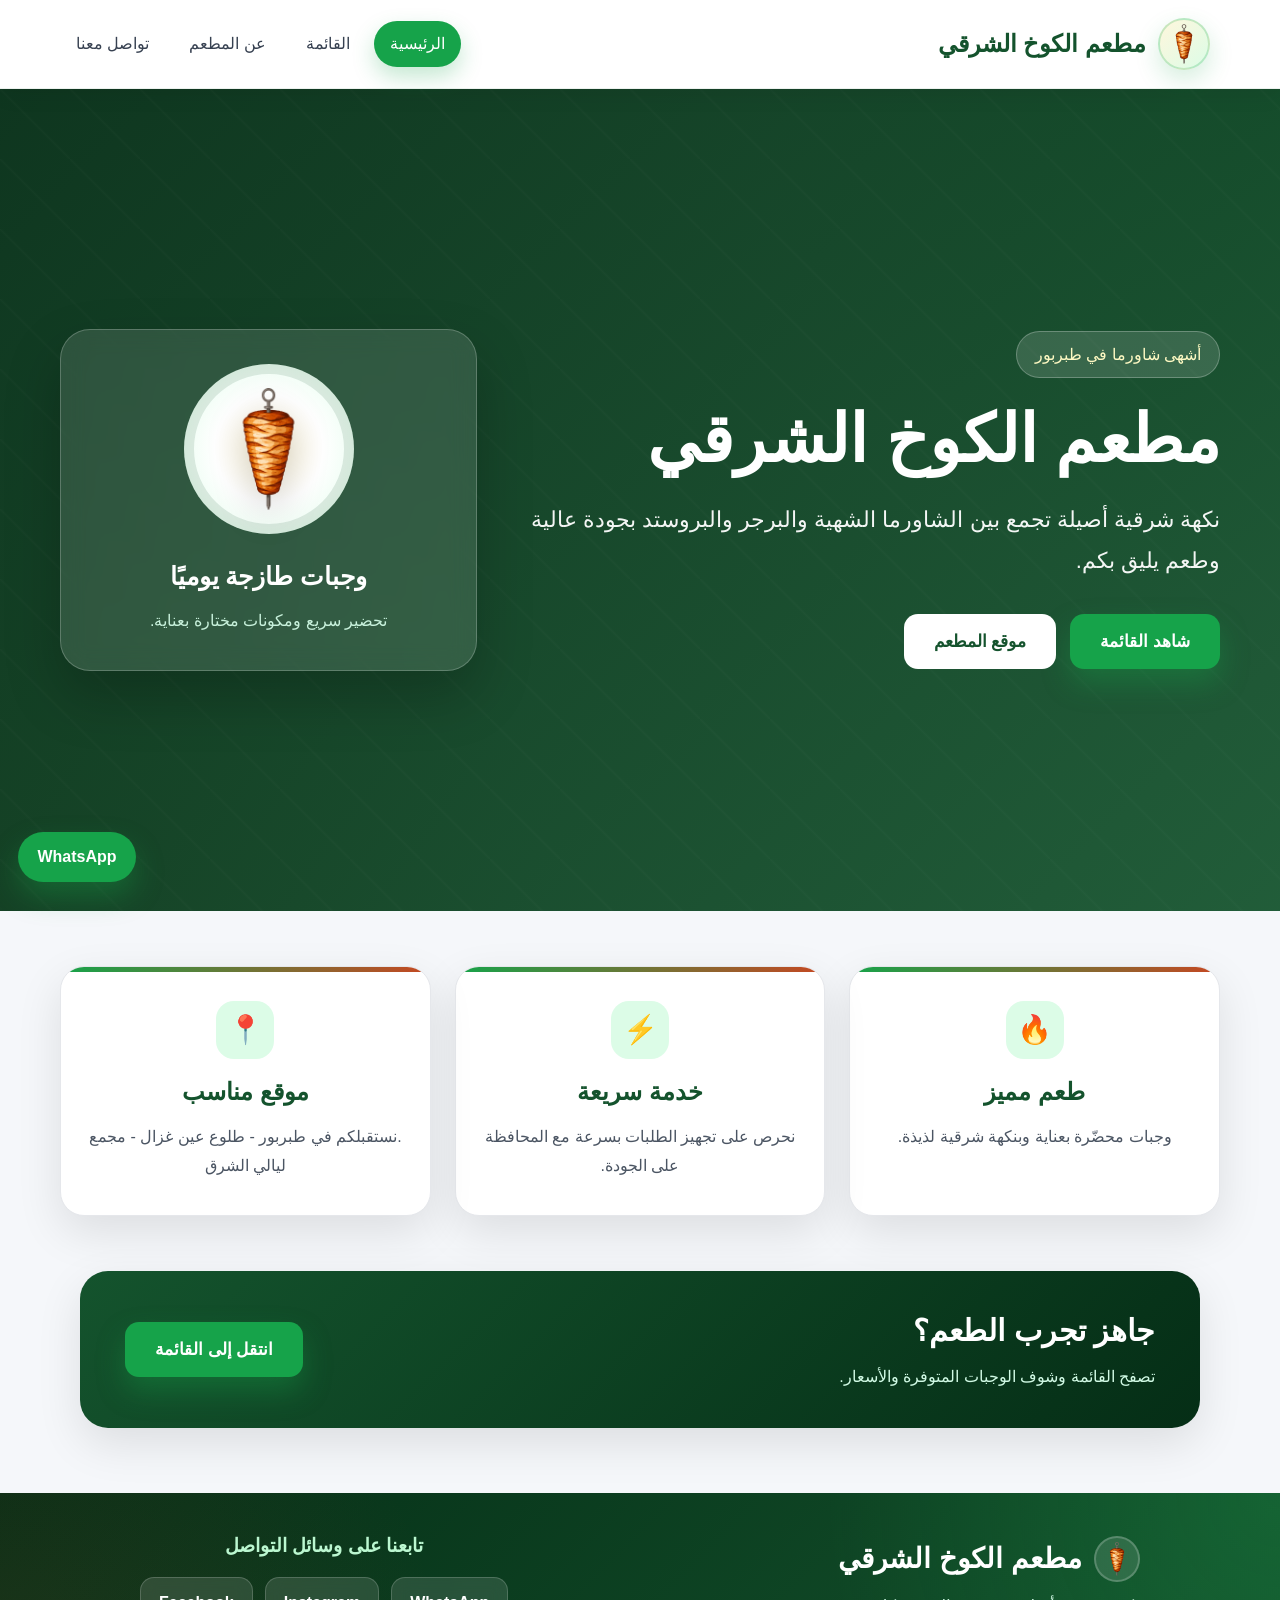
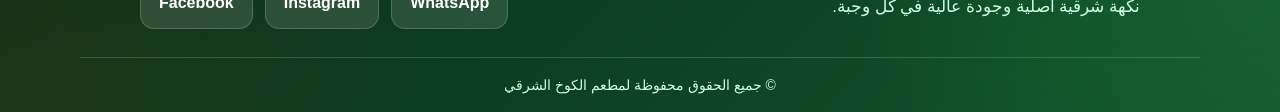
<file: index.html>
<!doctype html>
<head>
    <meta charset="utf-8" />
    <meta content="width=device-width, initial-scale=1.0" name="viewport" />

    <title>مطعم الكوخ الشرقي | شاورما وبرجر في عمان</title>

    <meta name="description"
          content="مطعم الكوخ الشرقي في عمان. شاورما، برجر، وجبات سريعة، توصيل طلبات." />

    <meta name="keywords"
          content="مطعم الكوخ الشرقي, الكوخ الشرقي, شاورما عمان, برجر عمان, منيو الكوخ الشرقي" />

    <meta content="#14532d" name="theme-color" />
    <link rel="icon" type="image/png" href="images/favicon.png" />
    <link href="style.css" rel="stylesheet" />
</head>
  <body>
    <!-- ===================== الشريط العلوي الموحد ===================== -->
    <header>
      <a aria-label="الصفحة الرئيسية" class="logo-link" href="index.html">
        <img
          alt="سيخ شاورما"
          class="logo-icon"
          decoding="async"
          loading="eager"
          src="images/shawarma-spit.png"
        />
        <span>مطعم الكوخ الشرقي</span>
      </a>
      <nav>
        <a aria-current="page" class="active" href="index.html">الرئيسية</a>
        <a href="menu.html">القائمة</a>
        <a href="about.html">عن المطعم</a>
        <a href="contact.html">تواصل معنا</a>
      </nav>
    </header>
    <!-- ===================== واجهة الصفحة الرئيسية ===================== -->
    <main>
      <section class="hero">
        <div class="hero-content">
          <span class="hero-badge">أشهى شاورما في طبربور</span>
          <h1>مطعم الكوخ الشرقي</h1>
          <p>
            نكهة شرقية أصيلة تجمع بين الشاورما الشهية والبرجر والبروستد بجودة
            عالية وطعم يليق بكم.
          </p>
          <div class="hero-buttons">
            <a class="main-btn" href="menu.html">شاهد القائمة</a>
            <a class="second-btn" href="contact.html">موقع المطعم</a>
          </div>
        </div>
        <div class="hero-card">
          <div class="plate">
            <img
              alt="سيخ شاورما"
              decoding="async"
              loading="eager"
              src="images/shawarma-spit.png"
            />
          </div>
          <h3>وجبات طازجة يوميًا</h3>
          <p>تحضير سريع ومكونات مختارة بعناية.</p>
        </div>
      </section>
      <!-- ===================== مميزات المطعم ===================== -->
      <section class="features">
        <div class="feature-box">
          <div class="feature-icon">🔥</div>
          <h3>طعم مميز</h3>
          <p>وجبات محضّرة بعناية وبنكهة شرقية لذيذة.</p>
        </div>
        <div class="feature-box">
          <div class="feature-icon">⚡</div>
          <h3>خدمة سريعة</h3>
          <p>نحرص على تجهيز الطلبات بسرعة مع المحافظة على الجودة.</p>
        </div>
        <div class="feature-box">
          <div class="feature-icon">📍</div>
          <h3>موقع مناسب</h3>
          <p>.نستقبلكم في طبربور - طلوع عين غزال - مجمع ليالي الشرق</p>
        </div>
      </section>
      <!-- ===================== دعوة للطلب أو زيارة المنيو ===================== -->
      <section class="cta-section">
        <div>
          <h2>جاهز تجرب الطعم؟</h2>
          <p>تصفح القائمة وشوف الوجبات المتوفرة والأسعار.</p>
        </div>
        <a class="main-btn" href="menu.html">انتقل إلى القائمة</a>
      </section>
    </main>
    <!-- ===================== الفوتر الموحد لكل الصفحات ===================== -->
    <footer>
      <div class="footer-container">
        <div class="footer-brand">
          <a class="footer-logo" href="index.html">
            <img
              alt="سيخ شاورما"
              class="logo-icon"
              decoding="async"
              loading="lazy"
              src="images/shawarma-spit.png"
            />
            <span>مطعم الكوخ الشرقي</span>
          </a>
          <p>نكهة شرقية أصلية وجودة عالية في كل وجبة.</p>
        </div>
        <div class="footer-social">
          <h4>تابعنا على وسائل التواصل</h4>
          <div class="social">
            <a
              aria-label="WhatsApp"
              href="https://api.whatsapp.com/send?phone=%2B962799696229&amp;token=eyJhbGciOiJFUzI1NiIsInR5cCI6IkpXVCIsImtpZCI6IjEyNSJ9.[base64].-tZkPy79e-zSBq69HL6-VD-GM5MZKoyVChqWBKBk555P0IzhFs1aO6kCdRtckV6x85fm6EIGFcyt1Vrq4klTZw&amp;fbclid=IwY2xjawSBe0FleHRuA2FlbQIxMABicmlkETFieFEyWjlsdlI2eDVubnBoc3J0YwZhcHBfaWQQMjIyMDM5MTc4ODIwMDg5MgABHgQ_v9pskDPI_-1TUpGBvC1oSZFPZIWtSZx8lAF0JgI2yqnGxUwmHoY_lNgO_aem_ePdxpsRv1N-bumicLa9hvA"
              rel="noopener noreferrer"
              >WhatsApp</a
            >
            <a
              aria-label="Instagram"
              href="https://www.instagram.com/alkokh_alsharqi?igsh=M2NqMXM1cWpvYnBv"
              rel="noopener noreferrer"
              target="_blank"
            >
              Instagram
            </a>
            <a
              aria-label="Facebook"
              href="https://www.facebook.com/profile.php?id=100057581524350"
              rel="noopener noreferrer"
              >Facebook</a
            >
          </div>
        </div>
      </div>
      <div class="footer-bottom">
        <p>© جميع الحقوق محفوظة لمطعم الكوخ الشرقي</p>
      </div>
    </footer>
    <a
      aria-label="تواصل معنا عبر واتساب"
      class="floating-whatsapp"
      href="https://api.whatsapp.com/send?phone=962799696229"
      rel="noopener noreferrer"
      target="_blank"
      >WhatsApp</a
    ><button id="scrollTopBtn" class="scroll-top-btn">↑</button>

    <script src="main.js"></script>
  </body>
</html>
</file>
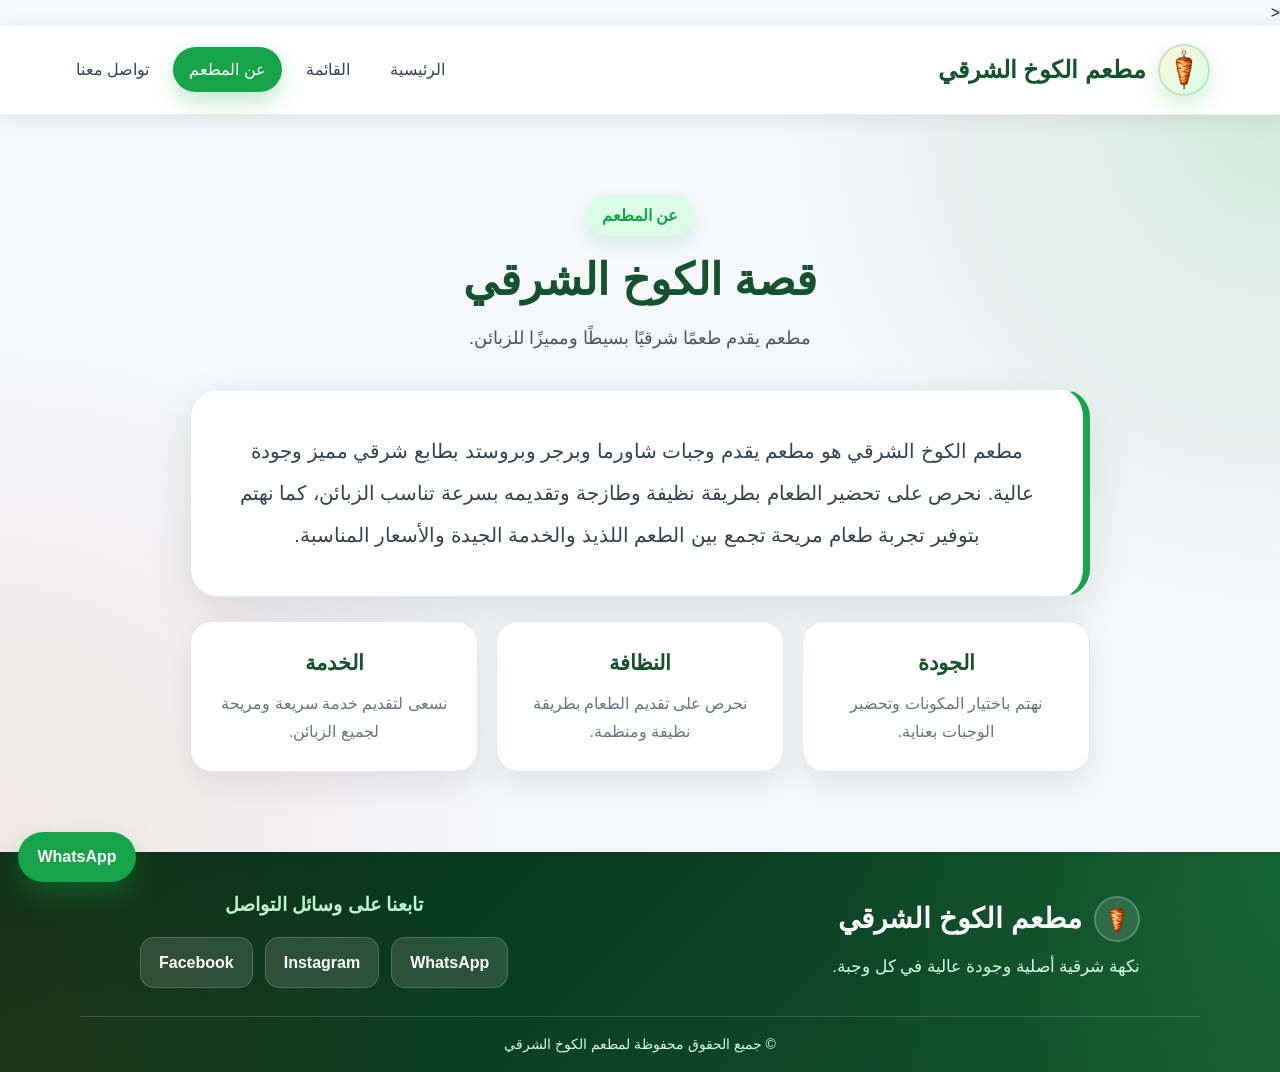
<file: about.html>
<!doctype html>

<html dir="rtl" lang="ar">
  <<head>
  <meta charset="utf-8" />
  <meta content="width=device-width, initial-scale=1.0" name="viewport" />

  <title>عن مطعم الكوخ الشرقي | شاورما وبرجر وبروستد في عمان</title>

  <meta
    name="description"
    content="تعرف على مطعم الكوخ الشرقي في عمان، مطعم يقدم الشاورما والبرجر والبروستد والوجبات الشرقية بجودة عالية وخدمة سريعة."
  />

  <meta
    name="keywords"
    content="عن مطعم الكوخ الشرقي, مطعم الكوخ الشرقي, الكوخ الشرقي عمان, شاورما عمان, برجر عمان, بروستد عمان"
  />

  <meta content="#14532d" name="theme-color" />
<link rel="icon" type="image/png" href="images/favicon.png" />

  <link href="style.css" rel="stylesheet" />
</head>
  <body>
    <!-- ===================== الشريط العلوي الموحد ===================== -->
    <header>
      <a aria-label="الصفحة الرئيسية" class="logo-link" href="index.html">
        <img
          alt="سيخ شاورما"
          class="logo-icon"
          decoding="async"
          loading="lazy"
          src="images/shawarma-spit.png"
        />
        <span>مطعم الكوخ الشرقي</span>
      </a>
      <nav>
        <a href="index.html">الرئيسية</a>
        <a href="menu.html">القائمة</a>
        <a aria-current="page" class="active" href="about.html">عن المطعم</a>
        <a href="contact.html">تواصل معنا</a>
      </nav>
    </header>
    <main>
      <!-- ===================== صفحة عن المطعم ===================== -->
      <section class="page about-page">
        <div class="page-heading inner-heading">
          <span>عن المطعم</span>
          <h1 class="about-title">قصة الكوخ الشرقي</h1>
          <p>مطعم يقدم طعمًا شرقيًا بسيطًا ومميزًا للزبائن.</p>
        </div>
        <div class="about-card">
          <p>
            مطعم الكوخ الشرقي هو مطعم يقدم وجبات شاورما وبرجر وبروستد بطابع شرقي
            مميز وجودة عالية. نحرص على تحضير الطعام بطريقة نظيفة وطازجة وتقديمه
            بسرعة تناسب الزبائن، كما نهتم بتوفير تجربة طعام مريحة تجمع بين الطعم
            اللذيذ والخدمة الجيدة والأسعار المناسبة.
          </p>
        </div>
        <div class="about-grid">
          <div class="about-small-card">
            <h3>الجودة</h3>
            <p>نهتم باختيار المكونات وتحضير الوجبات بعناية.</p>
          </div>
          <div class="about-small-card">
            <h3>النظافة</h3>
            <p>نحرص على تقديم الطعام بطريقة نظيفة ومنظمة.</p>
          </div>
          <div class="about-small-card">
            <h3>الخدمة</h3>
            <p>نسعى لتقديم خدمة سريعة ومريحة لجميع الزبائن.</p>
          </div>
        </div>
      </section>
    </main>
    <!-- ===================== الفوتر الموحد لكل الصفحات ===================== -->
    <footer>
      <div class="footer-container">
        <div class="footer-brand">
          <a class="footer-logo" href="index.html">
            <img
              alt="سيخ شاورما"
              class="logo-icon"
              decoding="async"
              loading="lazy"
              src="images/shawarma-spit.png"
            />
            <span>مطعم الكوخ الشرقي</span>
          </a>
          <p>نكهة شرقية أصلية وجودة عالية في كل وجبة.</p>
        </div>
        <div class="footer-social">
          <h4>تابعنا على وسائل التواصل</h4>
          <div class="social">
            <a
              aria-label="WhatsApp"
              href="https://api.whatsapp.com/send?phone=%2B962799696229&amp;token=eyJhbGciOiJFUzI1NiIsInR5cCI6IkpXVCIsImtpZCI6IjEyNSJ9.[base64].-tZkPy79e-zSBq69HL6-VD-GM5MZKoyVChqWBKBk555P0IzhFs1aO6kCdRtckV6x85fm6EIGFcyt1Vrq4klTZw&amp;fbclid=IwY2xjawSBe0FleHRuA2FlbQIxMABicmlkETFieFEyWjlsdlI2eDVubnBoc3J0YwZhcHBfaWQQMjIyMDM5MTc4ODIwMDg5MgABHgQ_v9pskDPI_-1TUpGBvC1oSZFPZIWtSZx8lAF0JgI2yqnGxUwmHoY_lNgO_aem_ePdxpsRv1N-bumicLa9hvA"
              rel="noopener noreferrer"
              >WhatsApp</a
            >
            <a
              aria-label="Instagram"
              href="https://www.instagram.com/alkokh_alsharqi?igsh=M2NqMXM1cWpvYnBv"
              rel="noopener noreferrer"
              target="_blank"
            >
              Instagram
            </a>
            <a
              aria-label="Facebook"
              href="https://www.facebook.com/profile.php?id=100057581524350"
              rel="noopener noreferrer"
              >Facebook</a
            >
          </div>
        </div>
      </div>
      <div class="footer-bottom">
        <p>© جميع الحقوق محفوظة لمطعم الكوخ الشرقي</p>
      </div>
    </footer>
    <a
      aria-label="تواصل معنا عبر واتساب"
      class="floating-whatsapp"
      href="https://api.whatsapp.com/send?phone=962799696229"
      rel="noopener noreferrer"
      target="_blank"
      >WhatsApp</a
    ><button id="scrollTopBtn" class="scroll-top-btn">↑</button>

    <script src="main.js"></script>
  </body>
</html>
</file>
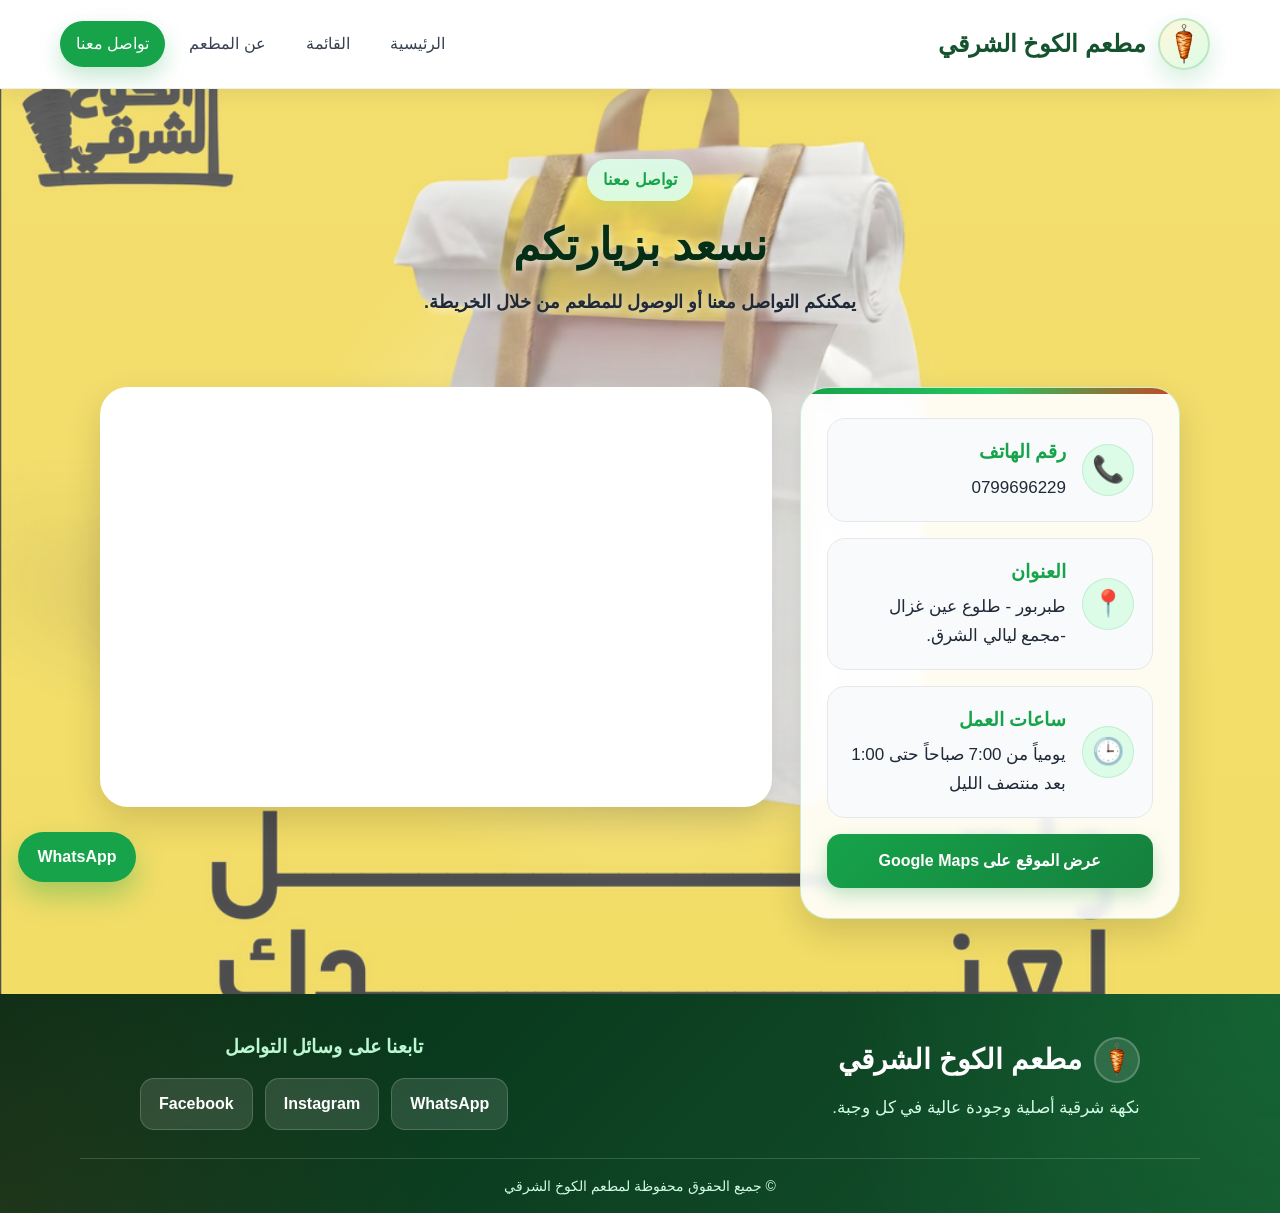
<file: contact.html>
<!doctype html>

<html dir="rtl" lang="ar">
 <head>
    <meta charset="utf-8" />
    <meta content="width=device-width, initial-scale=1.0" name="viewport" />

    <title>تواصل مع مطعم الكوخ الشرقي</title>

    <meta
      content="تواصل مع مطعم الكوخ الشرقي عبر الهاتف أو واتساب أو الموقع على الخريطة."
      name="description"
    />

    <meta content="#14532d" name="theme-color" />

    <link rel="icon" type="image/png" href="images/favicon.png" />

    <link href="style.css" rel="stylesheet" />
</head>
  <body>
    <!-- ===================== الشريط العلوي الموحد ===================== -->
    <header>
      <a aria-label="الصفحة الرئيسية" class="logo-link" href="index.html">
        <img
          alt="سيخ شاورما"
          class="logo-icon"
          decoding="async"
          loading="lazy"
          src="images/shawarma-spit.png"
        />
        <span>مطعم الكوخ الشرقي</span>
      </a>
      <nav>
        <a href="index.html">الرئيسية</a>
        <a href="menu.html">القائمة</a>
        <a href="about.html">عن المطعم</a>
        <a aria-current="page" class="active" href="contact.html">تواصل معنا</a>
      </nav>
    </header>
    <main>
      <!-- ===================== صفحة التواصل ===================== -->
      <section class="page contact-page">
        <!-- هذا الصندوق هو الورقة / الخلفية -->
        <div class="contact-board">
          <div class="page-heading inner-heading">
            <span>تواصل معنا</span>
            <h1>نسعد بزيارتكم</h1>
            <p>يمكنكم التواصل معنا أو الوصول للمطعم من خلال الخريطة.</p>
          </div>
          <div class="contact-layout">
            <div class="contact-card">
              <div class="contact-item">
                <div class="contact-icon">📞</div>
                <div class="contact-text">
                  <h3>رقم الهاتف</h3>
                  <p>0799696229</p>
                </div>
              </div>
              <div class="contact-item">
                <div class="contact-icon">📍</div>
                <div class="contact-text">
                  <h3>العنوان</h3>
                  <p>طبربور - طلوع عين غزال -مجمع ليالي الشرق.</p>
                </div>
              </div>
              <div class="contact-item">
                <div class="contact-icon">🕒</div>
                <div class="contact-text">
                  <h3>ساعات العمل</h3>
                  <p>يومياً من 7:00 صباحاً حتى 1:00 بعد منتصف الليل</p>
                </div>
              </div>
              <a
                class="map-btn"
                href="https://www.google.com/maps/place/%D9%85%D8%B7%D8%B9%D9%85+%D8%A7%D9%84%D9%83%D9%88%D8%AE+%D8%A7%D9%84%D8%B4%D8%B1%D9%82%D9%8A%E2%80%AD/@31.9887401,35.9579973,16z/data=!4m6!3m5!1s0x151b61ee6dd9454d:0x532ec2b9e640c4dd!8m2!3d31.989418!4d35.958126!16s%2Fg%2F11h6yd6s1y?entry=ttu&amp;g_ep=EgoyMDI2MDUyMC4wIKXMDSoASAFQAw%3D%3D"
                rel="noopener noreferrer"
                target="_blank"
              >
                عرض الموقع على Google Maps
              </a>
            </div>
            <div class="map-box">
              <iframe
                allowfullscreen=""
                loading="lazy"
                src="https://www.google.com/maps?q=31.989418,35.958126&amp;hl=ar&amp;z=16&amp;output=embed"
              ></iframe>
            </div>
          </div>
        </div>
      </section>
    </main>
    <!-- ===================== الفوتر الموحد لكل الصفحات ===================== -->
    <footer>
      <div class="footer-container">
        <div class="footer-brand">
          <a class="footer-logo" href="index.html">
            <img
              alt="سيخ شاورما"
              class="logo-icon"
              decoding="async"
              loading="lazy"
              src="images/shawarma-spit.png"
            />
            <span>مطعم الكوخ الشرقي</span>
          </a>
          <p>نكهة شرقية أصلية وجودة عالية في كل وجبة.</p>
        </div>
        <div class="footer-social">
          <h4>تابعنا على وسائل التواصل</h4>
          <div class="social">
            <a
              aria-label="WhatsApp"
              href="https://api.whatsapp.com/send?phone=962799696229"
              rel="noopener noreferrer"
              target="_blank"
            >
              WhatsApp
            </a>
            <a
              aria-label="Instagram"
              href="https://www.instagram.com/alkokh_alsharqi?igsh=M2NqMXM1cWpvYnBv"
              rel="noopener noreferrer"
              target="_blank"
            >
              Instagram
            </a>
            <a
              aria-label="Facebook"
              href="https://www.facebook.com/profile.php?id=100057581524350"
              rel="noopener noreferrer"
              target="_blank"
            >
              Facebook
            </a>
          </div>
        </div>
      </div>
      <div class="footer-bottom">
        <p>© جميع الحقوق محفوظة لمطعم الكوخ الشرقي</p>
      </div>
    </footer>
    <a
      aria-label="تواصل معنا عبر واتساب"
      class="floating-whatsapp"
      href="https://api.whatsapp.com/send?phone=962799696229"
      rel="noopener noreferrer"
      target="_blank"
      >WhatsApp</a
    ><button id="scrollTopBtn" class="scroll-top-btn">↑</button>

    <script src="main.js"></script>
  </body>
</html>
</file>
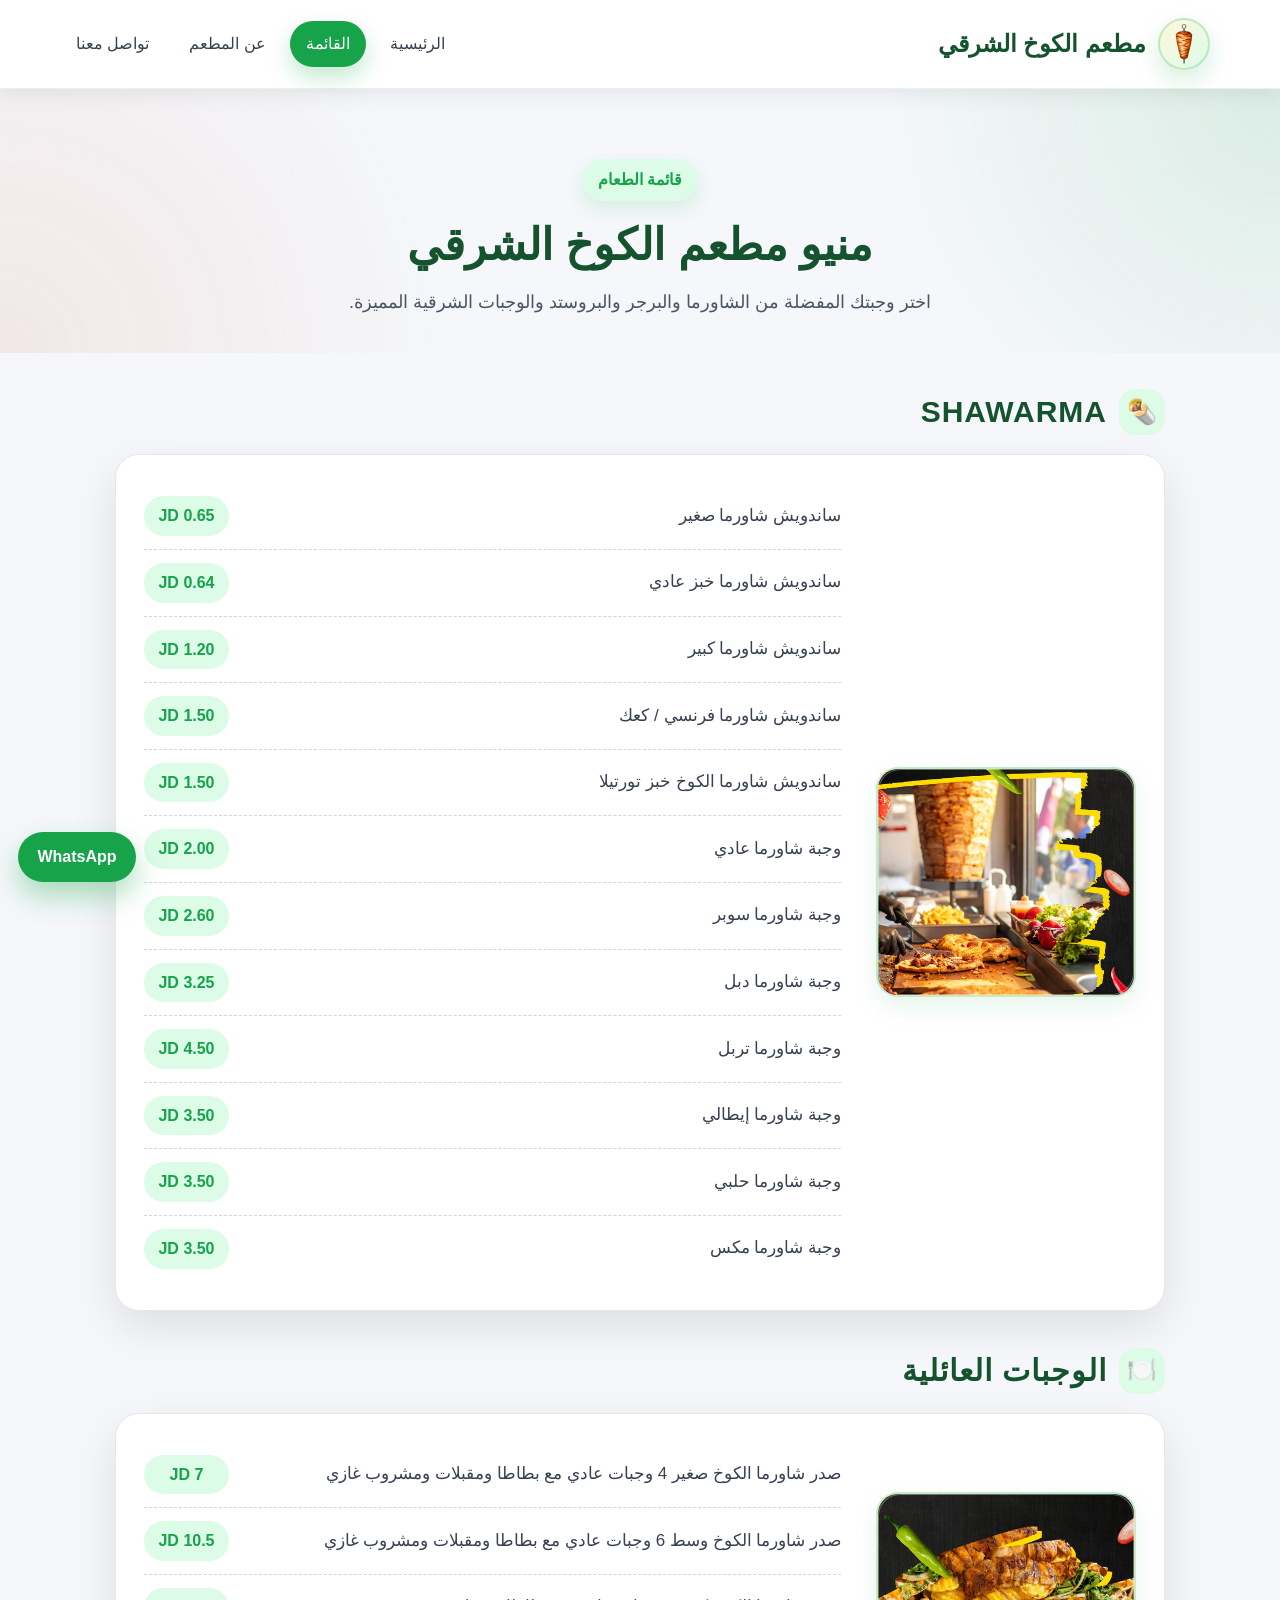
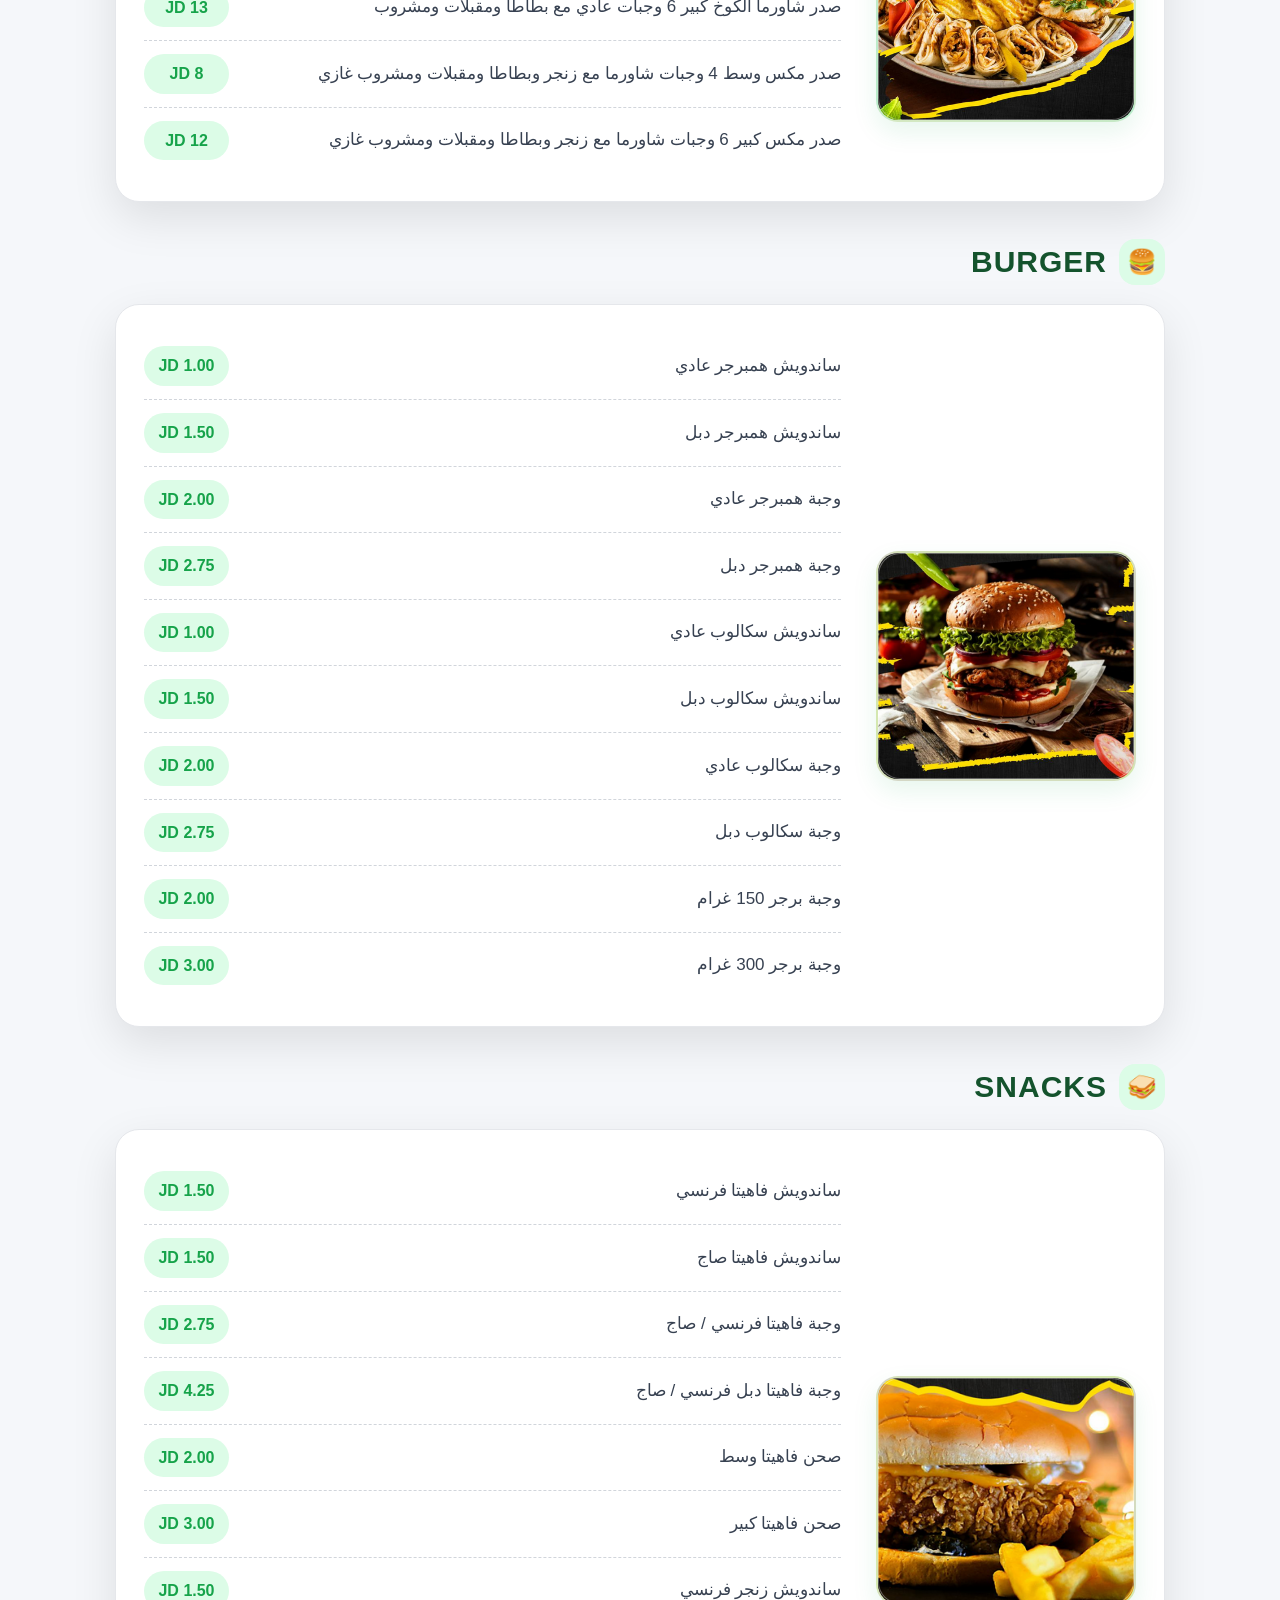
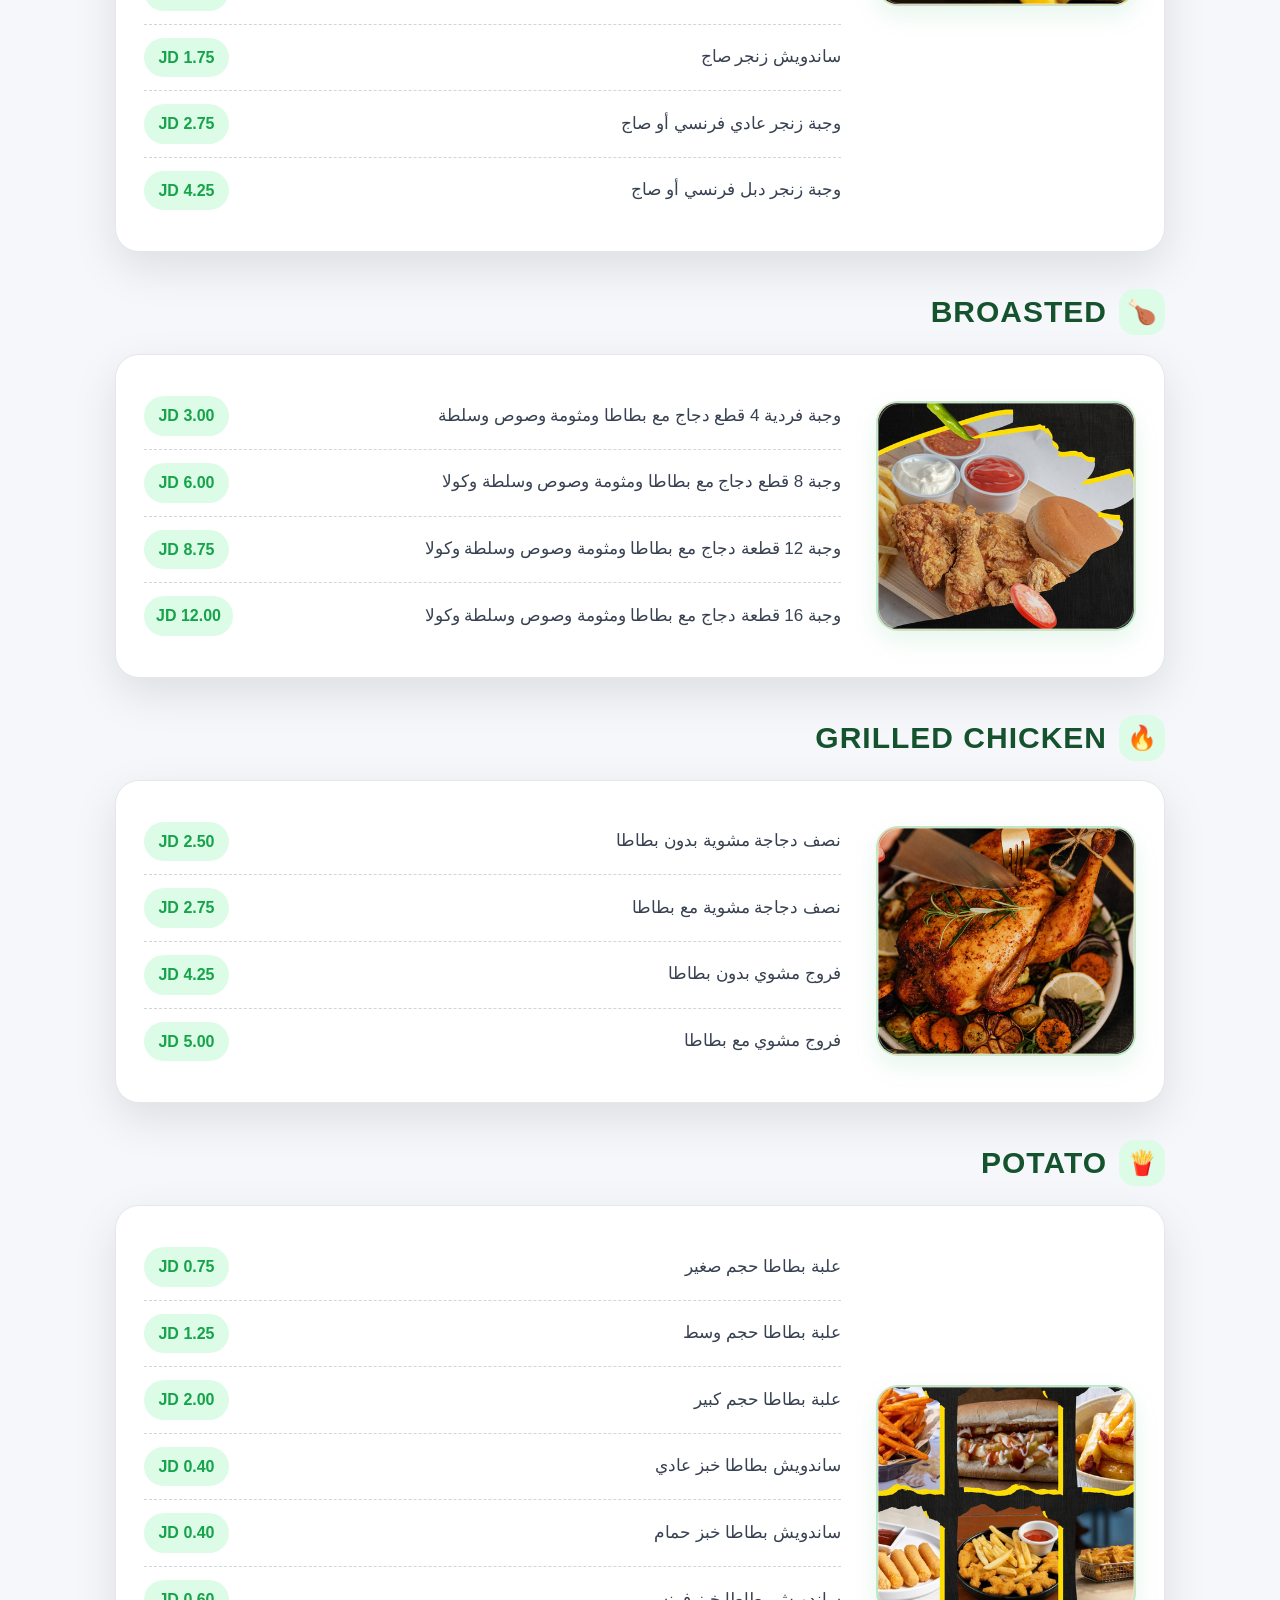
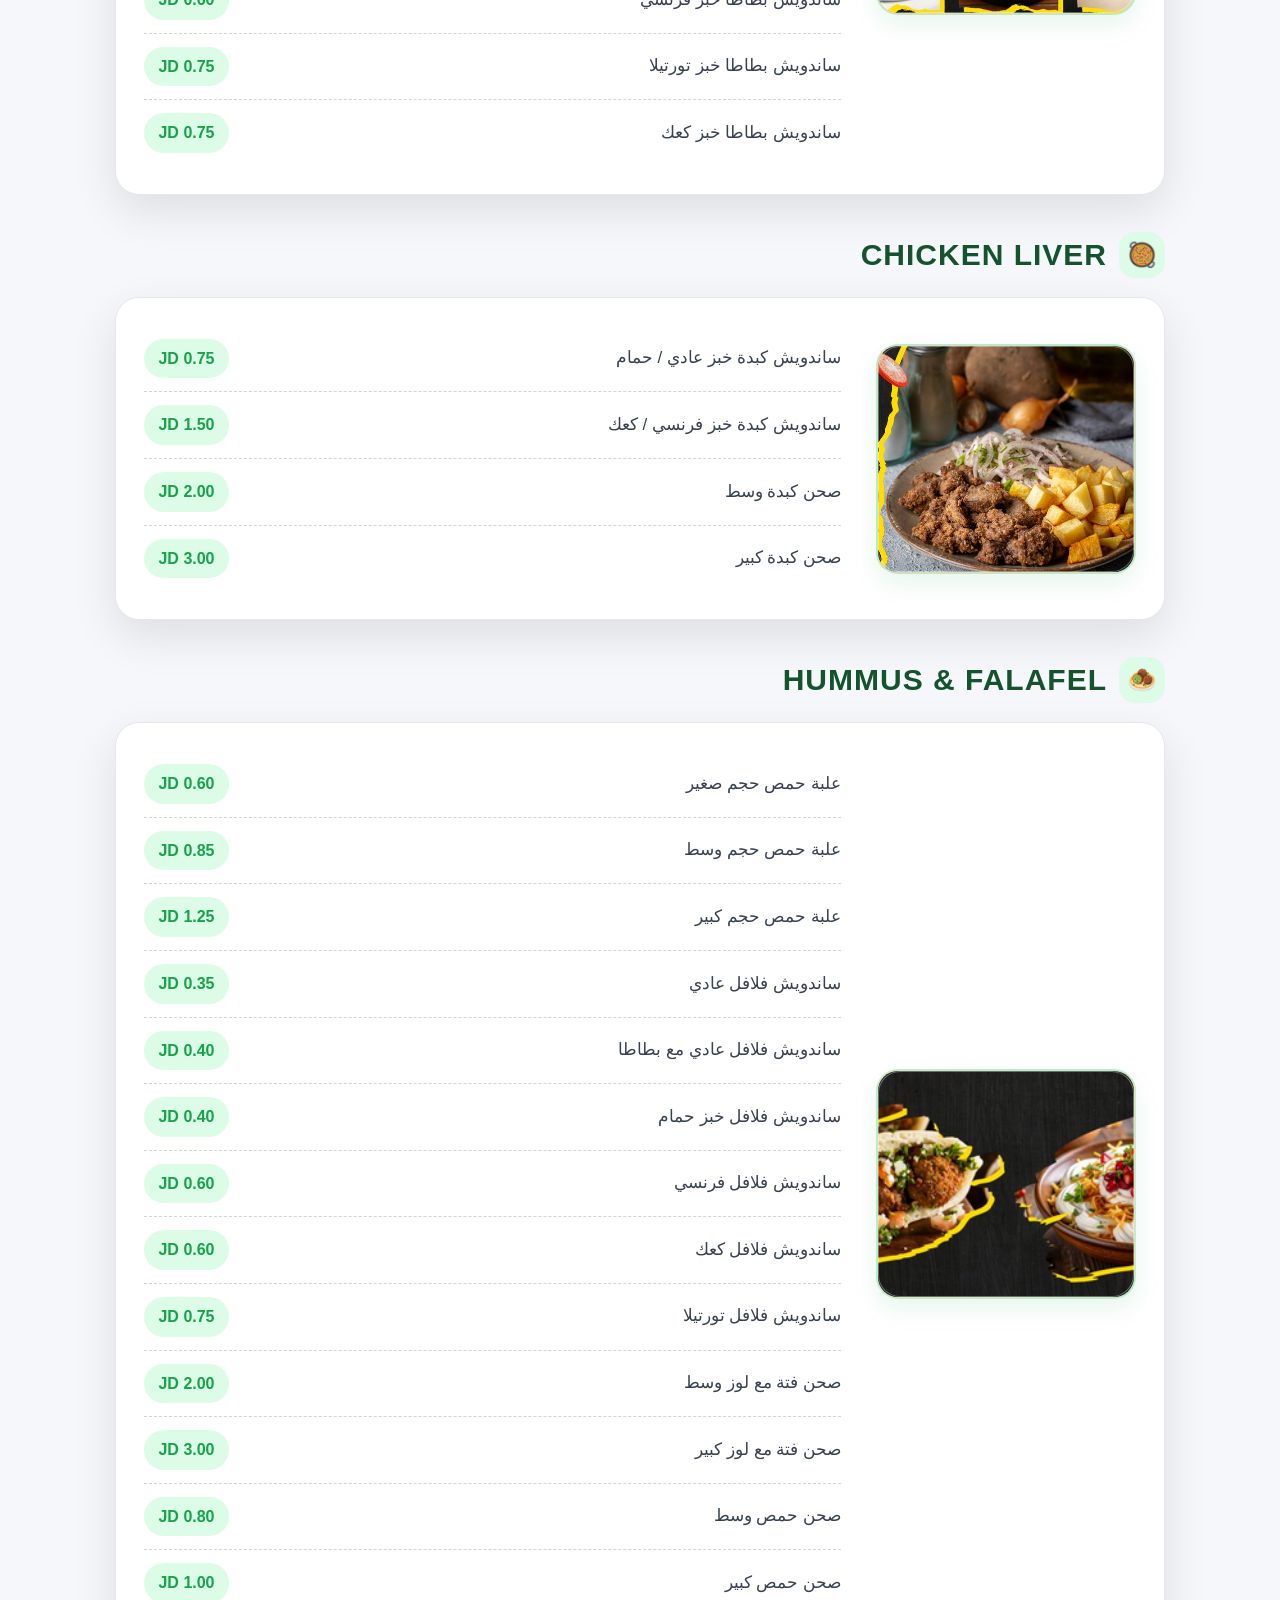
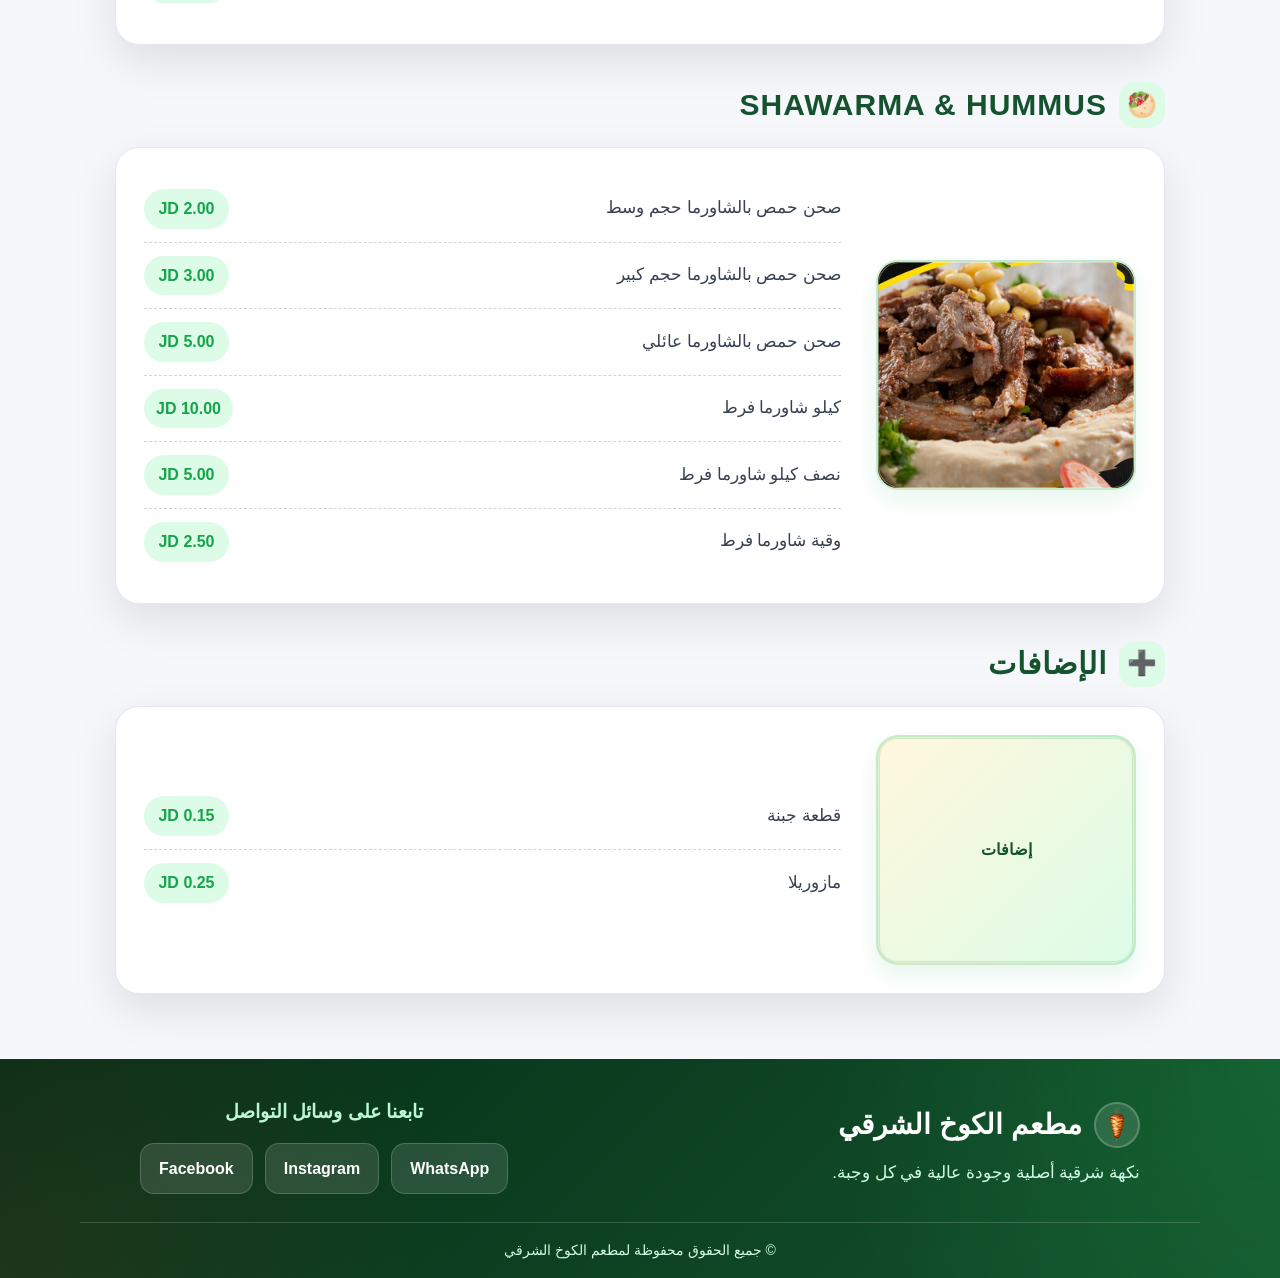
<file: menu.html>
<!doctype html>

<html dir="rtl" lang="ar">
  <head>
  <meta charset="utf-8" />
  <meta name="viewport" content="width=device-width, initial-scale=1.0" />

  <title>منيو مطعم الكوخ الشرقي | شاورما وبرجر وبروستد في عمان</title>

  <meta
    name="description"
    content="منيو مطعم الكوخ الشرقي في عمان - شاورما، برجر، بروستد، دجاج مشوي، حمص وفلافل، وجبات عائلية وسناكات بأسعار مميزة."
  />

  <meta
    name="keywords"
    content="مطعم الكوخ الشرقي, منيو الكوخ الشرقي, شاورما طبربور, برجر طبربور, بروستد طبربور, حمص وفلافل, دجاج مشوي"
  />

  <meta name="theme-color" content="#14532d" />

  <link rel="icon" type="image/png" href="images/favicon.png" />

  <link rel="stylesheet" href="style.css" />
</head>
  <body>
    <!-- ===================== الشريط العلوي الموحد ===================== -->
    <header>
      <a aria-label="الصفحة الرئيسية" class="logo-link" href="index.html">
        <img
          alt="سيخ شاورما"
          class="logo-icon"
          decoding="async"
          loading="lazy"
          src="images/shawarma-spit.png"
        />
        <span>مطعم الكوخ الشرقي</span>
      </a>
      <nav>
        <a href="index.html">الرئيسية</a>
        <a aria-current="page" class="active" href="menu.html">القائمة</a>
        <a href="about.html">عن المطعم</a>
        <a href="contact.html">تواصل معنا</a>
      </nav>
    </header>
    <main>
      <!-- ===================== عنوان صفحة المنيو ===================== -->
      <section class="page-heading">
        <span>قائمة الطعام</span>
        <h1>منيو مطعم الكوخ الشرقي</h1>
        <p>
          اختر وجبتك المفضلة من الشاورما والبرجر والبروستد والوجبات الشرقية
          المميزة.
        </p>
      </section>
      <!-- ===================== محتوى المنيو ===================== -->
      <section class="page menu-page">
        <div class="menu-container">
          <!-- ===================== الشاورما ===================== -->
          <div class="menu-category">
            <div class="category-title">
              <span>🌯</span>
              <h2>SHAWARMA</h2>
            </div>
            <div class="item">
              <div class="image-box shawarma-img">
                <img
                  alt="شاورما"
                  decoding="async"
                  loading="lazy"
                  src="images/SHAWARMA1.png"
                />
              </div>
              <div class="text">
                <div class="price-row">
                  <p>ساندويش شاورما صغير</p>
                  <span>0.65 JD</span>
                </div>
                <div class="price-row">
                  <p>ساندويش شاورما خبز عادي</p>
                  <span>0.64 JD</span>
                </div>
                <div class="price-row">
                  <p>ساندويش شاورما كبير</p>
                  <span>1.20 JD</span>
                </div>
                <div class="price-row">
                  <p>ساندويش شاورما فرنسي / كعك</p>
                  <span>1.50 JD</span>
                </div>
                <div class="price-row">
                  <p>ساندويش شاورما الكوخ خبز تورتيلا</p>
                  <span>1.50 JD</span>
                </div>
                <div class="price-row">
                  <p>وجبة شاورما عادي</p>
                  <span>2.00 JD</span>
                </div>
                <div class="price-row">
                  <p>وجبة شاورما سوبر</p>
                  <span>2.60 JD</span>
                </div>
                <div class="price-row">
                  <p>وجبة شاورما دبل</p>
                  <span>3.25 JD</span>
                </div>
                <div class="price-row">
                  <p>وجبة شاورما تربل</p>
                  <span>4.50 JD</span>
                </div>
                <div class="price-row">
                  <p>وجبة شاورما إيطالي</p>
                  <span>3.50 JD</span>
                </div>
                <div class="price-row">
                  <p>وجبة شاورما حلبي</p>
                  <span>3.50 JD</span>
                </div>
                <div class="price-row">
                  <p>وجبة شاورما مكس</p>
                  <span>3.50 JD</span>
                </div>
              </div>
            </div>
          </div>
          <!-- ===================== الوجبات العائلية ===================== -->
          <div class="menu-category">
            <div class="category-title">
              <span>🍽️</span>
              <h2>الوجبات العائلية</h2>
            </div>
            <div class="item">
              <div class="image-box shawarma-img">
                <img
                  alt="وجبات عائلية"
                  decoding="async"
                  loading="lazy"
                  src="images/famleshawrma.png"
                />
              </div>
              <div class="text">
                <div class="price-row">
                  <p>
                    صدر شاورما الكوخ صغير 4 وجبات عادي مع بطاطا ومقبلات ومشروب
                    غازي
                  </p>
                  <span>7 JD</span>
                </div>
                <div class="price-row">
                  <p>
                    صدر شاورما الكوخ وسط 6 وجبات عادي مع بطاطا ومقبلات ومشروب
                    غازي
                  </p>
                  <span>10.5 JD</span>
                </div>
                <div class="price-row">
                  <p>
                    صدر شاورما الكوخ كبير 6 وجبات عادي مع بطاطا ومقبلات ومشروب
                  </p>
                  <span>13 JD</span>
                </div>
                <div class="price-row">
                  <p>
                    صدر مكس وسط 4 وجبات شاورما مع زنجر وبطاطا ومقبلات ومشروب
                    غازي
                  </p>
                  <span>8 JD</span>
                </div>
                <div class="price-row">
                  <p>
                    صدر مكس كبير 6 وجبات شاورما مع زنجر وبطاطا ومقبلات ومشروب
                    غازي
                  </p>
                  <span>12 JD</span>
                </div>
              </div>
            </div>
          </div>
          <!-- ===================== البرجر والسكالوب ===================== -->
          <div class="menu-category">
            <div class="category-title">
              <span>🍔</span>
              <h2>BURGER</h2>
            </div>
            <div class="item">
              <div class="image-box burger-img">
                <img
                  alt="برجر"
                  decoding="async"
                  loading="lazy"
                  src="images/burger.png"
                />
              </div>
              <div class="text">
                <div class="price-row">
                  <p>ساندويش همبرجر عادي</p>
                  <span>1.00 JD</span>
                </div>
                <div class="price-row">
                  <p>ساندويش همبرجر دبل</p>
                  <span>1.50 JD</span>
                </div>
                <div class="price-row">
                  <p>وجبة همبرجر عادي</p>
                  <span>2.00 JD</span>
                </div>
                <div class="price-row">
                  <p>وجبة همبرجر دبل</p>
                  <span>2.75 JD</span>
                </div>
                <div class="price-row">
                  <p>ساندويش سكالوب عادي</p>
                  <span>1.00 JD</span>
                </div>
                <div class="price-row">
                  <p>ساندويش سكالوب دبل</p>
                  <span>1.50 JD</span>
                </div>
                <div class="price-row">
                  <p>وجبة سكالوب عادي</p>
                  <span>2.00 JD</span>
                </div>
                <div class="price-row">
                  <p>وجبة سكالوب دبل</p>
                  <span>2.75 JD</span>
                </div>
                <div class="price-row">
                  <p>وجبة برجر 150 غرام</p>
                  <span>2.00 JD</span>
                </div>
                <div class="price-row">
                  <p>وجبة برجر 300 غرام</p>
                  <span>3.00 JD</span>
                </div>
              </div>
            </div>
          </div>
          <!-- ===================== الفاهيتا والزنجر ===================== -->
          <div class="menu-category">
            <div class="category-title">
              <span>🥪</span>
              <h2>SNACKS</h2>
            </div>
            <div class="item">
              <div class="image-box burger-img">
                <img
                  alt="سناكات"
                  decoding="async"
                  loading="lazy"
                  src="images/snacks.png"
                />
              </div>
              <div class="text">
                <div class="price-row">
                  <p>ساندويش فاهيتا فرنسي</p>
                  <span>1.50 JD</span>
                </div>
                <div class="price-row">
                  <p>ساندويش فاهيتا صاج</p>
                  <span>1.50 JD</span>
                </div>
                <div class="price-row">
                  <p>وجبة فاهيتا فرنسي / صاج</p>
                  <span>2.75 JD</span>
                </div>
                <div class="price-row">
                  <p>وجبة فاهيتا دبل فرنسي / صاج</p>
                  <span>4.25 JD</span>
                </div>
                <div class="price-row">
                  <p>صحن فاهيتا وسط</p>
                  <span>2.00 JD</span>
                </div>
                <div class="price-row">
                  <p>صحن فاهيتا كبير</p>
                  <span>3.00 JD</span>
                </div>
                <div class="price-row">
                  <p>ساندويش زنجر فرنسي</p>
                  <span>1.50 JD</span>
                </div>
                <div class="price-row">
                  <p>ساندويش زنجر صاج</p>
                  <span>1.75 JD</span>
                </div>
                <div class="price-row">
                  <p>وجبة زنجر عادي فرنسي أو صاج</p>
                  <span>2.75 JD</span>
                </div>
                <div class="price-row">
                  <p>وجبة زنجر دبل فرنسي أو صاج</p>
                  <span>4.25 JD</span>
                </div>
              </div>
            </div>
          </div>
          <!-- ===================== البروستد ===================== -->
          <div class="menu-category">
            <div class="category-title">
              <span>🍗</span>
              <h2>BROASTED</h2>
            </div>
            <div class="item">
              <div class="image-box broasted-img">
                <img
                  alt="بروستد"
                  decoding="async"
                  loading="lazy"
                  src="images/broasted.png"
                />
              </div>
              <div class="text">
                <div class="price-row">
                  <p>وجبة فردية 4 قطع دجاج مع بطاطا ومثومة وصوص وسلطة</p>
                  <span>3.00 JD</span>
                </div>
                <div class="price-row">
                  <p>وجبة 8 قطع دجاج مع بطاطا ومثومة وصوص وسلطة وكولا</p>
                  <span>6.00 JD</span>
                </div>
                <div class="price-row">
                  <p>وجبة 12 قطعة دجاج مع بطاطا ومثومة وصوص وسلطة وكولا</p>
                  <span>8.75 JD</span>
                </div>
                <div class="price-row">
                  <p>وجبة 16 قطعة دجاج مع بطاطا ومثومة وصوص وسلطة وكولا</p>
                  <span>12.00 JD</span>
                </div>
              </div>
            </div>
          </div>
          <!-- ===================== الدجاج المشوي ===================== -->
          <div class="menu-category">
            <div class="category-title">
              <span>🔥</span>
              <h2>GRILLED CHICKEN</h2>
            </div>
            <div class="item">
              <div class="image-box broasted-img">
                <img
                  alt="دجاج مشوي"
                  decoding="async"
                  loading="lazy"
                  src="images/grilled-chicken.png"
                />
              </div>
              <div class="text">
                <div class="price-row">
                  <p>نصف دجاجة مشوية بدون بطاطا</p>
                  <span>2.50 JD</span>
                </div>
                <div class="price-row">
                  <p>نصف دجاجة مشوية مع بطاطا</p>
                  <span>2.75 JD</span>
                </div>
                <div class="price-row">
                  <p>فروج مشوي بدون بطاطا</p>
                  <span>4.25 JD</span>
                </div>
                <div class="price-row">
                  <p>فروج مشوي مع بطاطا</p>
                  <span>5.00 JD</span>
                </div>
              </div>
            </div>
          </div>
          <!-- ===================== البطاطا ===================== -->
          <div class="menu-category">
            <div class="category-title">
              <span>🍟</span>
              <h2>POTATO</h2>
            </div>
            <div class="item">
              <div class="image-box broasted-img">
                <img
                  alt="بطاطا"
                  decoding="async"
                  loading="lazy"
                  src="images/potato.png"
                />
              </div>
              <div class="text">
                <div class="price-row">
                  <p>علبة بطاطا حجم صغير</p>
                  <span>0.75 JD</span>
                </div>
                <div class="price-row">
                  <p>علبة بطاطا حجم وسط</p>
                  <span>1.25 JD</span>
                </div>
                <div class="price-row">
                  <p>علبة بطاطا حجم كبير</p>
                  <span>2.00 JD</span>
                </div>
                <div class="price-row">
                  <p>ساندويش بطاطا خبز عادي</p>
                  <span>0.40 JD</span>
                </div>
                <div class="price-row">
                  <p>ساندويش بطاطا خبز حمام</p>
                  <span>0.40 JD</span>
                </div>
                <div class="price-row">
                  <p>ساندويش بطاطا خبز فرنسي</p>
                  <span>0.60 JD</span>
                </div>
                <div class="price-row">
                  <p>ساندويش بطاطا خبز تورتيلا</p>
                  <span>0.75 JD</span>
                </div>
                <div class="price-row">
                  <p>ساندويش بطاطا خبز كعك</p>
                  <span>0.75 JD</span>
                </div>
              </div>
            </div>
          </div>
          <!-- ===================== الكبدة ===================== -->
          <div class="menu-category">
            <div class="category-title">
              <span>🥘</span>
              <h2>CHICKEN LIVER</h2>
            </div>
            <div class="item">
              <div class="image-box broasted-img">
                <img
                  alt="كبدة دجاج"
                  decoding="async"
                  loading="lazy"
                  src="images/chicken-liver.png"
                />
              </div>
              <div class="text">
                <div class="price-row">
                  <p>ساندويش كبدة خبز عادي / حمام</p>
                  <span>0.75 JD</span>
                </div>
                <div class="price-row">
                  <p>ساندويش كبدة خبز فرنسي / كعك</p>
                  <span>1.50 JD</span>
                </div>
                <div class="price-row">
                  <p>صحن كبدة وسط</p>
                  <span>2.00 JD</span>
                </div>
                <div class="price-row">
                  <p>صحن كبدة كبير</p>
                  <span>3.00 JD</span>
                </div>
              </div>
            </div>
          </div>
          <!-- ===================== الحمص والفلافل ===================== -->
          <div class="menu-category">
            <div class="category-title">
              <span>🧆</span>
              <h2>HUMMUS &amp; FALAFEL</h2>
            </div>
            <div class="item">
              <div class="image-box shawarma-img">
                <img
                  alt="حمص وفلافل"
                  decoding="async"
                  loading="lazy"
                  src="images/hummus-falafel.png"
                />
              </div>
              <div class="text">
                <div class="price-row">
                  <p>علبة حمص حجم صغير</p>
                  <span>0.60 JD</span>
                </div>
                <div class="price-row">
                  <p>علبة حمص حجم وسط</p>
                  <span>0.85 JD</span>
                </div>
                <div class="price-row">
                  <p>علبة حمص حجم كبير</p>
                  <span>1.25 JD</span>
                </div>
                <div class="price-row">
                  <p>ساندويش فلافل عادي</p>
                  <span>0.35 JD</span>
                </div>
                <div class="price-row">
                  <p>ساندويش فلافل عادي مع بطاطا</p>
                  <span>0.40 JD</span>
                </div>
                <div class="price-row">
                  <p>ساندويش فلافل خبز حمام</p>
                  <span>0.40 JD</span>
                </div>
                <div class="price-row">
                  <p>ساندويش فلافل فرنسي</p>
                  <span>0.60 JD</span>
                </div>
                <div class="price-row">
                  <p>ساندويش فلافل كعك</p>
                  <span>0.60 JD</span>
                </div>
                <div class="price-row">
                  <p>ساندويش فلافل تورتيلا</p>
                  <span>0.75 JD</span>
                </div>
                <div class="price-row">
                  <p>صحن فتة مع لوز وسط</p>
                  <span>2.00 JD</span>
                </div>
                <div class="price-row">
                  <p>صحن فتة مع لوز كبير</p>
                  <span>3.00 JD</span>
                </div>
                <div class="price-row">
                  <p>صحن حمص وسط</p>
                  <span>0.80 JD</span>
                </div>
                <div class="price-row">
                  <p>صحن حمص كبير</p>
                  <span>1.00 JD</span>
                </div>
              </div>
            </div>
          </div>
          <!-- ===================== حمص بالشاورما ===================== -->
          <div class="menu-category">
            <div class="category-title">
              <span>🥙</span>
              <h2>SHAWARMA &amp; HUMMUS</h2>
            </div>
            <div class="item">
              <div class="image-box shawarma-img">
                <img
                  alt="حمص بالشاورما"
                  decoding="async"
                  loading="lazy"
                  src="images/shawarma-hummus.png"
                />
              </div>
              <div class="text">
                <div class="price-row">
                  <p>صحن حمص بالشاورما حجم وسط</p>
                  <span>2.00 JD</span>
                </div>
                <div class="price-row">
                  <p>صحن حمص بالشاورما حجم كبير</p>
                  <span>3.00 JD</span>
                </div>
                <div class="price-row">
                  <p>صحن حمص بالشاورما عائلي</p>
                  <span>5.00 JD</span>
                </div>
                <div class="price-row">
                  <p>كيلو شاورما فرط</p>
                  <span>10.00 JD</span>
                </div>
                <div class="price-row">
                  <p>نصف كيلو شاورما فرط</p>
                  <span>5.00 JD</span>
                </div>
                <div class="price-row">
                  <p>وقية شاورما فرط</p>
                  <span>2.50 JD</span>
                </div>
              </div>
            </div>
          </div>
          <!-- ===================== الإضافات ===================== -->
          <div class="menu-category">
            <div class="category-title">
              <span>➕</span>
              <h2>الإضافات</h2>
            </div>
            <div class="item">
              <div class="image-box">إضافات</div>
              <div class="text">
                <div class="price-row">
                  <p>قطعة جبنة</p>
                  <span>0.15 JD</span>
                </div>
                <div class="price-row">
                  <p>مازوريلا</p>
                  <span>0.25 JD</span>
                </div>
              </div>
            </div>
          </div>
        </div>
      </section>
    </main>
    <!-- ===================== الفوتر الموحد لكل الصفحات ===================== -->
    <footer>
      <div class="footer-container">
        <div class="footer-brand">
          <a class="footer-logo" href="index.html">
            <img
              alt="سيخ شاورما"
              class="logo-icon"
              decoding="async"
              loading="lazy"
              src="images/shawarma-spit.png"
            />
            <span>مطعم الكوخ الشرقي</span>
          </a>
          <p>نكهة شرقية أصلية وجودة عالية في كل وجبة.</p>
        </div>
        <div class="footer-social">
          <h4>تابعنا على وسائل التواصل</h4>
          <div class="social">
            <a
              aria-label="WhatsApp"
              href="https://api.whatsapp.com/send?phone=962799696229"
              rel="noopener noreferrer"
              target="_blank"
            >
              WhatsApp
            </a>
            <a
              aria-label="Instagram"
              href="https://www.instagram.com/alkokh_alsharqi?igsh=M2NqMXM1cWpvYnBv"
              rel="noopener noreferrer"
              target="_blank"
            >
              Instagram
            </a>
            <a
              aria-label="Facebook"
              href="https://www.facebook.com/profile.php?id=100057581524350"
              rel="noopener noreferrer"
              target="_blank"
            >
              Facebook
            </a>
          </div>
        </div>
      </div>
      <div class="footer-bottom">
        <p>© جميع الحقوق محفوظة لمطعم الكوخ الشرقي</p>
      </div>
    </footer>
    <a
      aria-label="تواصل معنا عبر واتساب"
      class="floating-whatsapp"
      href="https://api.whatsapp.com/send?phone=962799696229"
      rel="noopener noreferrer"
      target="_blank"
      >WhatsApp</a
    ><button id="scrollTopBtn" class="scroll-top-btn">↑</button>

    <script src="main.js"></script>
  </body>
</html>
</file>
<file: style.css>
/* =========================================================
   1) الإعدادات العامة لكل الموقع
   ========================================================= */

:root {
    --green-dark: #052e16;
    --green-main: #14532d;
    --green: #16a34a;
    --green-hover: #22c55e;
    --green-light: #dcfce7;
    --orange: #c54822;
    --cream: #fff7dc;
    --text: #1f2937;
    --muted: #6b7280;
    --bg: #f5f7fa;
    --white: #ffffff;
    --border: #e5e7eb;
    --shadow: 0 16px 45px rgba(0, 0, 0, 0.10);
    --shadow-hover: 0 22px 55px rgba(0, 0, 0, 0.14);
    --radius: 24px;
    --container: 1120px;
    --section-space: clamp(42px, 6vw, 76px);
    --side-space: clamp(16px, 5vw, 60px);
}

* {
    box-sizing: border-box;
}

html {
    scroll-behavior: smooth;
    -webkit-text-size-adjust: 100%;
}

body {
    margin: 0;
    font-family: 'Segoe UI', Arial, sans-serif;
    background: var(--bg);
    color: var(--text);
    direction: rtl;
    min-height: 100vh;
    display: flex;
    flex-direction: column;
    overflow-x: hidden;
}

img,
iframe {
    max-width: 100%;
}

a {
    text-decoration: none;
}

main {
    flex: 1;
}

section {
    padding: var(--section-space) var(--side-space);
}

.container {
    width: min(100%, var(--container));
    margin: 0 auto;
}

/* =========================================================
   2) الشريط العلوي Header
   ========================================================= */

header {
    min-height: 78px;
    display: flex;
    justify-content: space-between;
    align-items: center;
    gap: 18px;
    padding: 12px var(--side-space);
    background: rgba(255, 255, 255, 0.94);
    backdrop-filter: blur(14px);
    box-shadow: 0 4px 22px rgba(0, 0, 0, 0.08);
    border-bottom: 1px solid rgba(20, 83, 45, 0.08);
    position: sticky;
    top: 0;
    z-index: 1000;
}

/* =========================================================
   3) اللوجو Logo
   ========================================================= */

.logo-link,
.footer-logo {
    display: flex;
    align-items: center;
    gap: 12px;
    color: var(--green-main);
    font-size: clamp(20px, 2vw, 24px);
    font-weight: 900;
    line-height: 1.3;
    transition: 0.3s;
    white-space: nowrap;
}

.logo-link {
    padding: 6px 10px;
    border-radius: 18px;
}

.logo-link:hover {
    background: rgba(22, 163, 74, 0.08);
    color: var(--orange);
}

.footer-logo:hover {
    color: var(--orange);
}

.logo-icon {
    width: clamp(42px, 5vw, 52px);
    height: clamp(42px, 5vw, 52px);
    object-fit: contain;
    border-radius: 50%;
    padding: 4px;
    background: linear-gradient(135deg, #fff7dc, #dcfce7);
    border: 2px solid rgba(22, 163, 74, 0.22);
    box-shadow: 0 10px 24px rgba(22, 163, 74, 0.18);
    flex-shrink: 0;
}

.footer-logo .logo-icon {
    width: 46px;
    height: 46px;
    background: rgba(255, 255, 255, 0.12);
    border-color: rgba(255, 255, 255, 0.20);
    box-shadow: none;
}

/* =========================================================
   4) روابط التنقل Navigation
   ========================================================= */

nav {
    display: flex;
    align-items: center;
    justify-content: flex-start;
    gap: 8px;
    flex-wrap: wrap;
}

nav a {
    color: #374151;
    padding: 10px 16px;
    border-radius: 999px;
    font-size: 16px;
    transition: 0.3s;
    white-space: nowrap;
}

nav a:hover,
nav a.active {
    color: white;
    background: var(--green);
    box-shadow: 0 10px 22px rgba(22, 163, 74, 0.25);
}

/* =========================================================
   5) عناوين الصفحات الداخلية
   ========================================================= */

.page-heading {
    text-align: center;
    padding: clamp(46px, 6vw, 70px) 20px 35px;
    background:
        radial-gradient(circle at top right, rgba(22, 163, 74, 0.12), transparent 30%),
        radial-gradient(circle at bottom left, rgba(197, 72, 34, 0.09), transparent 35%),
        var(--bg);
}

.page-heading span {
    display: inline-block;
    color: var(--green);
    background: var(--green-light);
    padding: 8px 16px;
    border-radius: 999px;
    font-weight: 900;
    margin-bottom: 14px;
    box-shadow: 0 8px 18px rgba(22, 163, 74, 0.12);
}

.page-heading h1 {
    font-size: clamp(30px, 5vw, 44px);
    color: var(--green-main);
    margin: 0 0 12px;
    line-height: 1.35;
    font-weight: 900;
}

.page-heading p {
    color: #4b5563;
    font-size: clamp(15px, 2vw, 18px);
    margin: 0 auto;
    line-height: 1.8;
    max-width: 760px;
}

.inner-heading {
    padding-top: 0;
    background: transparent;
}

/* =========================================================
   6) الصفحة الرئيسية Hero
   ========================================================= */

.hero {
    min-height: calc(100svh - 78px);
    padding: clamp(60px, 8vw, 96px) var(--side-space);
    display: grid;
    grid-template-columns: minmax(0, 1.25fr) minmax(280px, 0.75fr);
    align-items: center;
    gap: clamp(24px, 5vw, 48px);
    color: white;
    overflow: hidden;
    position: relative;
    background:
        linear-gradient(135deg, rgba(5, 46, 22, 0.96), rgba(20, 83, 45, 0.94)),
        radial-gradient(circle at top right, rgba(34, 197, 94, 0.45), transparent 34%),
        radial-gradient(circle at bottom left, rgba(197, 72, 34, 0.35), transparent 36%);
}

.hero::before {
    content: "";
    position: absolute;
    inset: 0;
    background: linear-gradient(45deg, transparent 48%, rgba(255, 255, 255, 0.05) 50%, transparent 52%);
    background-size: 70px 70px;
    opacity: 0.35;
}

.hero-content {
    position: relative;
    z-index: 2;
    max-width: 780px;
    animation: fadeUp 0.8s ease;
}

.hero-badge {
    display: inline-block;
    background: rgba(255, 255, 255, 0.14);
    color: #fef9c3;
    padding: 10px 18px;
    border-radius: 999px;
    font-size: clamp(14px, 2vw, 16px);
    margin-bottom: 20px;
    border: 1px solid rgba(255, 255, 255, 0.25);
}

.hero h1 {
    font-size: clamp(42px, 7vw, 66px);
    margin: 0 0 18px;
    line-height: 1.25;
}

.hero p {
    font-size: clamp(17px, 2.3vw, 22px);
    margin: 0 0 32px;
    opacity: 0.95;
    max-width: 720px;
    line-height: 1.9;
}

.hero-buttons {
    display: flex;
    gap: 14px;
    flex-wrap: wrap;
}

.main-btn,
.second-btn {
    display: inline-flex;
    align-items: center;
    justify-content: center;
    min-height: 48px;
    padding: 14px 30px;
    border-radius: 14px;
    font-size: 17px;
    font-weight: 900;
    transition: 0.3s;
    text-align: center;
}

.main-btn {
    background: var(--green);
    color: white;
    box-shadow: 0 14px 28px rgba(22, 163, 74, 0.35);
}

.main-btn:hover {
    background: var(--green-hover);
    transform: translateY(-3px);
}

.second-btn {
    background: white;
    color: var(--green-main);
}

.second-btn:hover {
    background: var(--cream);
    transform: translateY(-3px);
}

.hero-card {
    position: relative;
    z-index: 2;
    background: rgba(255, 255, 255, 0.12);
    border: 1px solid rgba(255, 255, 255, 0.22);
    border-radius: 30px;
    padding: clamp(24px, 4vw, 34px);
    text-align: center;
    backdrop-filter: blur(12px);
    box-shadow: 0 25px 55px rgba(0, 0, 0, 0.22);
    animation: fadeUp 1s ease;
}

.plate {
    width: clamp(138px, 18vw, 170px);
    height: clamp(138px, 18vw, 170px);
    margin: 0 auto 22px;
    border-radius: 50%;
    display: flex;
    align-items: center;
    justify-content: center;
    background: radial-gradient(circle, #fff7dc 0%, #ffffff 45%, #dcfce7 100%);
    box-shadow: inset 0 0 0 10px rgba(20, 83, 45, 0.12);
}

.plate img {
    width: 72%;
    height: 72%;
    object-fit: contain;
    filter: drop-shadow(0 12px 18px rgba(0, 0, 0, 0.18));
}

.hero-card h3 {
    font-size: clamp(21px, 3vw, 25px);
    margin: 0 0 10px;
}

.hero-card p {
    margin: 0;
    color: #d1fae5;
    font-size: 16px;
}

/* =========================================================
   7) قسم مميزات المطعم
   ========================================================= */

.features {
    padding: 55px var(--side-space);
    background: var(--bg);
    display: grid;
    grid-template-columns: repeat(3, minmax(0, 1fr));
    gap: 24px;
}

.feature-box {
    background: white;
    padding: 34px 24px;
    border-radius: var(--radius);
    text-align: center;
    box-shadow: var(--shadow);
    border: 1px solid var(--border);
    transition: 0.3s;
    position: relative;
    overflow: hidden;
}

.feature-box::before {
    content: "";
    position: absolute;
    top: 0;
    right: 0;
    width: 100%;
    height: 5px;
    background: linear-gradient(90deg, var(--green), var(--orange));
}

.feature-box:hover {
    transform: translateY(-7px);
    box-shadow: var(--shadow-hover);
}

.feature-icon {
    width: 58px;
    height: 58px;
    margin: 0 auto 14px;
    display: flex;
    align-items: center;
    justify-content: center;
    background: var(--green-light);
    border-radius: 18px;
    font-size: 28px;
}

.feature-box h3 {
    color: var(--green-main);
    font-size: 24px;
    margin: 0 0 12px;
}

.feature-box p {
    color: #4b5563;
    font-size: 16px;
    line-height: 1.8;
    margin: 0;
}

/* =========================================================
   8) قسم الدعوة CTA
   ========================================================= */

.cta-section {
    width: min(calc(100% - 32px), var(--container));
    margin: 0 auto 65px;
    padding: clamp(26px, 4vw, 36px) clamp(22px, 5vw, 45px);
    background: linear-gradient(135deg, var(--green-main), var(--green-dark));
    color: white;
    border-radius: 28px;
    display: flex;
    align-items: center;
    justify-content: space-between;
    gap: 24px;
    box-shadow: var(--shadow);
}

.cta-section h2 {
    margin: 0 0 8px;
    font-size: clamp(24px, 4vw, 30px);
}

.cta-section p {
    margin: 0;
    color: #d1fae5;
    line-height: 1.8;
}

/* =========================================================
   9) صفحة المنيو Menu Page
   ========================================================= */

.menu-page {
    padding: 35px var(--side-space) 65px;
}

.menu-container {
    max-width: 1050px;
    margin: 0 auto;
    display: flex;
    flex-direction: column;
    gap: 36px;
}

.menu-category {
    margin-bottom: 0;
}

.category-title {
    display: flex;
    align-items: center;
    gap: 12px;
    max-width: 1050px;
    margin: 0 auto 18px;
}

.category-title span {
    width: 46px;
    height: 46px;
    background: var(--green-light);
    display: flex;
    align-items: center;
    justify-content: center;
    border-radius: 16px;
    font-size: 24px;
    flex-shrink: 0;
}

.category-title h2 {
    color: var(--green-main);
    font-size: clamp(25px, 4vw, 30px);
    margin: 0;
    letter-spacing: 1px;
}

.item {
    display: grid;
    grid-template-columns: minmax(180px, 260px) minmax(0, 1fr);
    align-items: center;
    gap: 35px;
    background: white;
    padding: clamp(20px, 4vw, 28px);
    border-radius: var(--radius);
    box-shadow: var(--shadow);
    border: 1px solid var(--border);
    transition: 0.3s;
}

.item:hover {
    transform: translateY(-5px);
    box-shadow: var(--shadow-hover);
    border-color: rgba(22, 163, 74, 0.35);
}

/* =========================================================
   صور المنيو - معدلة حتى تعبي المربع الأخضر
   ========================================================= */

.image-box {
    width: 100%;
    max-width: 260px;
    height: 230px;
    border-radius: 22px;
    display: flex;
    align-items: center;
    justify-content: center;
    color: var(--green-main);
    font-weight: 900;
    box-shadow:
        inset 0 0 0 2px rgba(22, 163, 74, 0.18),
        0 10px 24px rgba(22, 163, 74, 0.10);
    overflow: hidden;
    text-align: center;
    padding: 0;
    border: 2px solid rgba(22, 163, 74, 0.18);
}

.shawarma-img {
    background: linear-gradient(135deg, #fff7dc, #dcfce7);
}

.burger-img {
    background: linear-gradient(135deg, #fee2e2, #fef9c3);
}

.broasted-img {
    background: linear-gradient(135deg, #ffedd5, #dcfce7);
}

.image-box img {
    width: 100%;
    height: 100%;
    object-fit: cover;
    display: block;
}

/* مهم: يخلي صورة الشاورما تعبي كامل المربع */
.shawarma-img img,
.burger-img img,
.broasted-img img {
    width: 100%;
    height: 100%;
    object-fit: cover;
    filter: none;
}

/* =========================================================
   النص والأسعار
   ========================================================= */

.text {
    width: 100%;
}

.price-row {
    display: flex;
    justify-content: space-between;
    align-items: center;
    gap: 16px;
    padding: 13px 0;
    border-bottom: 1px dashed #d1d5db;
}

.price-row:last-child {
    border-bottom: none;
}

.price-row p {
    color: #374151;
    font-size: 17px;
    line-height: 1.8;
    margin: 0;
}

.price-row span {
    min-width: 85px;
    text-align: center;
    color: var(--green);
    background: var(--green-light);
    border-radius: 999px;
    padding: 7px 12px;
    font-weight: 900;
    font-size: 16px;
}

/* =========================================================
   10) صفحة عن المطعم About Page
   ========================================================= */

.about-page {
    min-height: 620px;
    padding: 80px var(--side-space);
    display: flex;
    flex-direction: column;
    align-items: center;
    background:
        radial-gradient(circle at top right, rgba(22, 163, 74, 0.15), transparent 34%),
        radial-gradient(circle at bottom left, rgba(197, 72, 34, 0.09), transparent 36%),
        var(--bg);
}

.about-card {
    max-width: 900px;
    width: 100%;
    background: white;
    padding: clamp(26px, 5vw, 40px) clamp(20px, 6vw, 48px);
    border-radius: 28px;
    box-shadow: var(--shadow);
    border: 1px solid rgba(22, 163, 74, 0.15);
    border-right: 7px solid var(--green);
    text-align: center;
}

.about-card p {
    margin: 0;
    color: #374151;
    font-size: clamp(17px, 2.3vw, 20px);
    line-height: 2.1;
    font-weight: 500;
}

.about-grid {
    width: 100%;
    max-width: 900px;
    margin-top: 24px;
    display: grid;
    grid-template-columns: repeat(3, minmax(0, 1fr));
    gap: 18px;
}

.about-small-card {
    background: white;
    border-radius: 22px;
    padding: 24px 20px;
    text-align: center;
    box-shadow: 0 12px 35px rgba(0, 0, 0, 0.08);
    border: 1px solid var(--border);
}

.about-small-card h3 {
    color: var(--green-main);
    margin: 0 0 10px;
    font-size: 21px;
}

.about-small-card p {
    margin: 0;
    line-height: 1.8;
    color: var(--muted);
}

/* =========================================================
   11) صفحة تواصل معنا Contact Page
   ========================================================= */

.contact-page {
    position: relative;
    min-height: calc(100vh - 78px);
    padding: 70px var(--side-space) 75px;
    display: flex;
    align-items: center;
    justify-content: center;
    text-align: center;
    overflow: hidden;
    isolation: isolate;
    background-image: url("images/delivery.png");
    background-size: cover;
    background-position: center center;
    background-repeat: no-repeat;
}

.contact-page::before {
    content: "";
    position: absolute;
    inset: 0;
    background: rgba(255, 255, 255, 0.28);
    z-index: 0;
}

.contact-page::after {
    content: "";
    position: absolute;
    inset: 0;
    background:
        radial-gradient(circle at center, rgba(255, 255, 255, 0.42), transparent 45%),
        linear-gradient(to bottom, rgba(255, 255, 255, 0.08), rgba(255, 255, 255, 0.03));
    z-index: 0;
}

.contact-board {
    width: min(100%, 1180px);
    margin: 0 auto;
    position: relative;
    z-index: 1;
    padding: 0;
    background: transparent;
    box-shadow: none;
    border-radius: 0;
}

.contact-board .inner-heading {
    margin-bottom: 34px;
}

.contact-board .inner-heading span {
    background: rgba(220, 252, 231, 0.95);
}

.contact-board .inner-heading h1 {
    color: #052e16;
    text-shadow: 0 2px 8px rgba(255, 255, 255, 0.8);
}

.contact-board .inner-heading p {
    color: #1f2937;
    font-weight: 600;
    text-shadow: 0 2px 8px rgba(255, 255, 255, 0.8);
}

.contact-layout {
    width: 100%;
    max-width: 1080px;
    margin: 0 auto;
    display: grid;
    grid-template-columns: minmax(300px, 380px) minmax(0, 1fr);
    gap: 28px;
    align-items: stretch;
}

.contact-card {
    background: rgba(255, 255, 255, 0.90);
    padding: 30px 26px;
    border-radius: 28px;
    box-shadow: 0 14px 35px rgba(0, 0, 0, 0.14);
    border: 1px solid rgba(22, 163, 74, 0.20);
    position: relative;
    overflow: hidden;
    backdrop-filter: blur(5px);
}

.contact-card::before {
    content: "";
    position: absolute;
    top: 0;
    right: 0;
    width: 100%;
    height: 6px;
    background: linear-gradient(90deg, var(--green), var(--green-hover), var(--orange));
}

.contact-item {
    display: flex;
    align-items: center;
    gap: 16px;
    text-align: right;
    padding: 18px;
    margin-bottom: 16px;
    background: rgba(248, 250, 252, 0.95);
    border-radius: 18px;
    border: 1px solid var(--border);
    transition: 0.3s;
}

.contact-item:hover {
    transform: translateY(-3px);
    background: #f0fdf4;
    border-color: var(--green);
}

.contact-icon {
    width: 52px;
    height: 52px;
    background: var(--green-light);
    color: var(--green);
    border-radius: 50%;
    display: flex;
    align-items: center;
    justify-content: center;
    font-size: 26px;
    flex-shrink: 0;
    box-shadow: inset 0 0 0 1px rgba(22, 163, 74, 0.15);
}

.contact-text h3 {
    margin: 0 0 6px;
    font-size: 19px;
    color: var(--green);
}

.contact-text p {
    margin: 0;
    font-size: 17px;
    color: var(--text);
    line-height: 1.7;
}

.map-btn {
    display: block;
    width: 100%;
    margin-top: 12px;
    background: linear-gradient(135deg, var(--green), #15803d);
    color: white;
    padding: 14px 22px;
    border-radius: 14px;
    font-size: 16px;
    font-weight: 900;
    transition: 0.3s;
    box-shadow: 0 8px 18px rgba(22, 163, 74, 0.25);
    text-align: center;
}

.map-btn:hover {
    background: linear-gradient(135deg, #15803d, var(--green-main));
    transform: translateY(-3px);
}

.map-box {
    width: 100%;
    height: 420px;
    border-radius: 28px;
    overflow: hidden;
    box-shadow: 0 14px 35px rgba(0, 0, 0, 0.14);
    border: 6px solid white;
    background: white;
}

.map-box iframe {
    width: 100%;
    height: 100%;
    border: 0;
    display: block;
}


/* =========================================================
   12) الفوتر الموحد
   ========================================================= */

footer {
    background: linear-gradient(135deg, var(--green-dark), var(--green-main));
    color: white;
    margin-top: auto;
    padding: 0;
    position: relative;
    overflow: hidden;
}

footer::before {
    content: "";
    position: absolute;
    inset: 0;
    background:
        radial-gradient(circle at top right, rgba(34, 197, 94, 0.18), transparent 35%),
        radial-gradient(circle at bottom left, rgba(197, 72, 34, 0.12), transparent 35%);
    pointer-events: none;
}

.footer-container {
    width: min(100%, var(--container));
    margin: 0 auto;
    padding: 38px var(--side-space) 28px;
    display: flex;
    justify-content: space-between;
    align-items: center;
    gap: 40px;
    text-align: right;
    position: relative;
    z-index: 1;
}

.footer-brand {
    text-align: right;
    min-width: 0;
}

.footer-logo {
    color: white;
    font-size: clamp(23px, 3vw, 28px);
    margin-bottom: 10px;
    white-space: normal;
    width: fit-content;
}

.footer-brand p {
    margin: 10px 0 0;
    color: #d1fae5;
    font-size: 17px;
    line-height: 1.8;
}

.footer-social {
    text-align: center;
}

.footer-social h4 {
    font-size: 19px;
    margin: 0 0 16px;
    color: #bbf7d0;
    font-weight: 800;
}

.social {
    display: flex;
    gap: 12px;
    justify-content: center;
    flex-wrap: wrap;
}

.social a {
    min-width: 105px;
    background: rgba(255, 255, 255, 0.12);
    color: white;
    padding: 12px 18px;
    border-radius: 14px;
    transition: 0.3s;
    border: 1px solid rgba(255, 255, 255, 0.18);
    font-weight: 600;
    text-align: center;
    backdrop-filter: blur(8px);
}

.social a:hover {
    background: var(--green);
    transform: translateY(-3px);
    box-shadow: 0 12px 24px rgba(22, 163, 74, 0.25);
}

.footer-bottom {
    width: min(100%, var(--container));
    margin: 0 auto;
    padding: 16px 20px;
    border-top: 1px solid rgba(255, 255, 255, 0.16);
    text-align: center;
    position: relative;
    z-index: 1;
}

.footer-bottom p {
    margin: 0;
    font-size: 14px;
    color: #d1fae5;
}

/* =========================================================
   13) الحركة
   ========================================================= */

@keyframes fadeUp {
    from {
        opacity: 0;
        transform: translateY(25px);
    }

    to {
        opacity: 1;
        transform: translateY(0);
    }
}

/* =========================================================
   14) الشاشات الكبيرة جدًا
   ========================================================= */

@media (min-width: 1200px) {

    .hero,
    header {
        padding-left: max(60px, calc((100vw - 1180px) / 2));
        padding-right: max(60px, calc((100vw - 1180px) / 2));
    }
}

/* =========================================================
   15) التابلت والآيباد
   ========================================================= */

@media (max-width: 1100px) {
    header {
        align-items: center;
    }

    .hero {
        grid-template-columns: 1fr 0.85fr;
    }

    .contact-layout {
        grid-template-columns: 1fr;
    }

    .map-box {
        min-height: 360px;
    }
}

/* =========================================================
   16) التابلت الصغير والموبايل الأفقي
   ========================================================= */

@media (max-width: 900px) {
    header {
        flex-direction: column;
        justify-content: center;
        gap: 14px;
        padding-top: 16px;
        padding-bottom: 16px;
        position: sticky;
    }

    nav {
        justify-content: center;
        width: 100%;
    }

    nav a {
        font-size: 15px;
        padding: 9px 13px;
    }

    .hero {
        grid-template-columns: 1fr;
        text-align: center;
        padding-top: 70px;
        padding-bottom: 70px;
        min-height: auto;
    }

    .hero-content {
        margin: 0 auto;
    }

    .hero-buttons {
        justify-content: center;
    }

    .hero-card {
        width: min(100%, 380px);
        margin: 0 auto;
    }

    .features,
    .about-grid {
        grid-template-columns: 1fr;
        padding-left: 18px;
        padding-right: 18px;
    }

    .cta-section {
        flex-direction: column;
        text-align: center;
        margin-bottom: 45px;
    }

    .menu-page {
        padding-top: 30px;
        padding-bottom: 45px;
    }

    .category-title {
        justify-content: center;
    }

    .item {
        grid-template-columns: minmax(180px, 260px) minmax(0, 1fr);
        text-align: right;
    }

    .image-box {
        margin: 0;
        max-width: 260px;
        height: 230px;
    }

    .price-row {
        flex-direction: row;
        gap: 16px;
    }

    .about-page {
        padding-top: 55px;
        padding-bottom: 55px;
        min-height: auto;
    }

    .contact-page {
        min-height: auto;
        padding: 55px 18px;
        background-size: cover;
        background-position: center top;
    }

    .contact-page::before {
        background: rgba(255, 255, 255, 0.35);
    }

    .contact-layout {
        grid-template-columns: 1fr;
        max-width: 760px;
    }

    .map-box {
        min-height: 340px;
    }

    .footer-container {
        flex-direction: column;
        text-align: center;
        gap: 28px;
    }

    .footer-brand {
        text-align: center;
    }

    .footer-logo {
        justify-content: center;
        margin: 0 auto;
    }
}

/* =========================================================
   17) الهواتف
   ========================================================= */

@media (max-width: 700px) {
    body {
        font-size: 15px;
    }

    section {
        padding-left: 16px;
        padding-right: 16px;
    }

    header {
        position: static;
        padding: 14px;
    }

    .logo-link {
        width: 100%;
        justify-content: center;
        text-align: center;
        white-space: normal;
        padding: 4px 8px;
    }

    .logo-link span {
        font-size: 20px;
    }

    .logo-icon {
        width: 42px;
        height: 42px;
    }

    nav {
        display: grid;
        grid-template-columns: repeat(2, 1fr);
        gap: 8px;
        width: 100%;
    }

    nav a {
        text-align: center;
        padding: 10px 8px;
        background: #f8fafc;
        font-size: 14px;
        border-radius: 12px;
    }

    nav a:hover,
    nav a.active {
        background: var(--green);
        color: white;
    }

    .page-heading {
        padding: 40px 14px 28px;
    }

    .page-heading h1 {
        font-size: 30px;
    }

    .page-heading p {
        font-size: 15px;
    }

    .hero {
        padding: 55px 16px;
    }

    .hero h1 {
        font-size: 36px;
    }

    .hero p {
        font-size: 16px;
        line-height: 1.8;
    }

    .hero-buttons {
        flex-direction: column;
        width: 100%;
    }

    .main-btn,
    .second-btn {
        width: 100%;
        font-size: 16px;
    }

    .hero-card {
        padding: 22px 16px;
        border-radius: 22px;
    }

    .plate {
        width: 125px;
        height: 125px;
    }

    .features {
        padding: 35px 16px;
        gap: 18px;
    }

    .feature-box {
        padding: 26px 18px;
    }

    .menu-page {
        padding: 30px 16px 42px;
    }

    .category-title {
        justify-content: center;
    }

    .category-title h2 {
        font-size: 23px;
    }

    .item {
        padding: 18px;
        gap: 22px;
        border-radius: 20px;
    }

    .image-box {
        height: 240px;
        max-width: 100%;
        padding: 0;
    }

    .image-box img,
    .shawarma-img img,
    .burger-img img,
    .broasted-img img {
        width: 100%;
        height: 100%;
        object-fit: cover;
    }

    .price-row p {
        font-size: 16px;
    }

    .price-row span {
        font-size: 15px;
        min-width: 80px;
    }

    .about-page {
        padding: 45px 16px;
        min-height: auto;
    }

    .about-card {
        padding: 24px 18px;
        border-radius: 20px;
    }

    .about-card p {
        font-size: 16px;
        line-height: 2;
    }

    .about-small-card {
        padding: 22px 16px;
        border-radius: 18px;
    }

    .contact-page {
        padding: 40px 14px 48px;
        background-position: center top;
    }

    .contact-page::before {
        background: rgba(255, 255, 255, 0.45);
    }

    .contact-board .inner-heading {
        margin-bottom: 24px;
    }

    .contact-card {
        padding: 22px 16px;
        border-radius: 22px;
    }

    .contact-item {
        padding: 15px;
        gap: 12px;
        align-items: flex-start;
    }

    .contact-icon {
        width: 45px;
        height: 45px;
        font-size: 22px;
    }

    .map-box {
        min-height: 290px;
        border-radius: 20px;
        border-width: 4px;
    }

    .footer-container {
        padding: 32px 16px 24px;
    }

    .footer-logo {
        justify-content: center;
    }

    .footer-brand p {
        font-size: 14px;
    }

    .social {
        width: 100%;
        display: grid;
        grid-template-columns: 1fr;
        gap: 10px;
    }

    .social a {
        width: 100%;
        min-width: 0;
    }
}

/* =========================================================
   18) الهواتف الصغيرة جدًا
   ========================================================= */

@media (max-width: 420px) {

    .logo-link span,
    .footer-logo span {
        font-size: 18px;
    }

    .logo-icon {
        width: 38px;
        height: 38px;
    }

    nav {
        grid-template-columns: 1fr;
    }

    nav a {
        font-size: 14px;
    }

    .hero h1 {
        font-size: 31px;
    }

    .hero p {
        font-size: 15px;
    }

    .page-heading h1 {
        font-size: 27px;
    }

    .feature-box h3,
    .about-small-card h3 {
        font-size: 20px;
    }

    .category-title {
        flex-direction: column;
        text-align: center;
    }

    .image-box {
        height: 220px;
    }

    .contact-item {
        flex-direction: column;
        align-items: center;
        text-align: center;
    }

    .contact-text h3,
    .contact-text p {
        text-align: center;
    }

    .map-box {
        min-height: 250px;
    }

    .footer-bottom p {
        font-size: 12px;
    }
}

/* =========================================================
   19) الشاشات شديدة الصغر
   ========================================================= */

@media (max-width: 360px) {
    .hero h1 {
        font-size: 29px;
    }

    .page-heading h1 {
        font-size: 26px;
    }

    .social a {
        flex-basis: 100%;
    }
}

/* =========================================================
   20) إصلاح نهائي لتنسيق كروت المنيو والوجبات العائلية
   ========================================================= */

/* يخلي كل الأقسام، ومنها الوجبات العائلية، داخل نفس الكرت الأبيض */
.menu-category .item {
    display: grid;
    grid-template-columns: minmax(180px, 260px) minmax(0, 1fr);
    align-items: center;
    gap: 35px;
    background: var(--white);
    padding: clamp(20px, 4vw, 28px);
    border-radius: var(--radius);
    box-shadow: var(--shadow);
    border: 1px solid var(--border);
    text-align: right;
}

/* تأكيد خاص على قسم الوجبات العائلية */
.menu-category:nth-of-type(2) .item {
    background: var(--white);
    border-radius: var(--radius);
    box-shadow: var(--shadow);
    border: 1px solid var(--border);
}

.menu-category:nth-of-type(2) .image-box {
    margin: 0;
    max-width: 260px;
    height: 230px;
    padding: 0;
}

.menu-category:nth-of-type(2) .image-box img {
    width: 100%;
    height: 100%;
    object-fit: cover;
    display: block;
}

/* التابلت: يضل نفس تنسيق الكمبيوتر */
@media (min-width: 701px) and (max-width: 900px) {
    .menu-category .item {
        grid-template-columns: minmax(180px, 260px) minmax(0, 1fr);
        text-align: right;
    }

    .menu-category .image-box {
        margin: 0;
        max-width: 260px;
        height: 230px;
    }

    .menu-category .price-row {
        flex-direction: row;
        gap: 16px;
    }
}

/* الموبايل الحقيقي: صورة فوق والنص تحت داخل كرت أبيض */
@media (max-width: 700px) {

    .menu-category .item,
    .menu-category:nth-of-type(2) .item {
        grid-template-columns: 1fr;
        text-align: center;
        background: var(--white);
        padding: 18px;
        gap: 22px;
        border-radius: 20px;
        box-shadow: var(--shadow);
        border: 1px solid var(--border);
    }

    .menu-category .image-box,
    .menu-category:nth-of-type(2) .image-box {
        width: 100%;
        max-width: 100%;
        height: 240px;
        margin: 0 auto;
        padding: 0;
    }

    .menu-category .price-row {
        flex-direction: column;
        gap: 6px;
        text-align: center;
    }
}


/* =========================================================
   20) تحسينات نهائية للموقع - Professional Polish
   ========================================================= */

:focus-visible {
    outline: 3px solid rgba(22, 163, 74, 0.45);
    outline-offset: 4px;
}

::selection {
    background: var(--green);
    color: #fff;
}

body {
    line-height: 1.6;
}

/* روابط التنقل النشطة بشكل أوضح */
nav a.active,
nav a[aria-current="page"] {
    color: #fff;
    background: var(--green);
    box-shadow: 0 10px 22px rgba(22, 163, 74, 0.25);
}

/* تحسين كروت المنيو */
.menu-category {
    scroll-margin-top: 110px;
}

.item {
    overflow: hidden;
}

.image-box {
    position: relative;
    flex-shrink: 0;
    background-color: #eef8ee;
}

.image-box::after {
    content: "";
    position: absolute;
    inset: 0;
    pointer-events: none;
    box-shadow: inset 0 0 0 1px rgba(255, 255, 255, 0.35);
    border-radius: inherit;
}

.image-box img {
    display: block;
    width: 100%;
    height: 100%;
    object-fit: cover;
    transform: scale(1.01);
    transition: transform 0.35s ease;
}

.item:hover .image-box img {
    transform: scale(1.06);
}

/* لو في كرت بدون صورة */
.image-box:not(:has(img)) {
    min-height: 220px;
    background: linear-gradient(135deg, #fff7dc, #dcfce7);
}

/* تحسين القراءة داخل الأسعار */
.price-row p {
    text-align: right;
}

.price-row span {
    white-space: nowrap;
}

/* زر واتساب عائم */
.floating-whatsapp {
    position: fixed;
    left: 18px;
    bottom: 18px;
    z-index: 1200;
    display: inline-flex;
    align-items: center;
    justify-content: center;
    min-width: 118px;
    min-height: 48px;
    padding: 12px 18px;
    border-radius: 999px;
    background: #16a34a;
    color: #fff;
    font-weight: 900;
    box-shadow: 0 14px 28px rgba(22, 163, 74, 0.34);
    transition: 0.3s;
}

.floating-whatsapp:hover {
    background: #15803d;
    transform: translateY(-3px);
}

/* التابلت: خلي كروت المنيو مثل الكمبيوتر وما تنكسر بدري */
@media (max-width: 900px) and (min-width: 701px) {
    .item {
        grid-template-columns: minmax(190px, 280px) minmax(0, 1fr);
        text-align: right;
        align-items: center;
    }

    .image-box {
        margin: 0;
        max-width: 280px;
        height: 230px;
    }

    .price-row {
        flex-direction: row;
        gap: 16px;
    }

    .category-title {
        justify-content: flex-start;
    }
}

/* الموبايل: كرت واضح، صورة كاملة، أسعار مرتبة */
@media (max-width: 700px) {
    header {
        border-radius: 0 0 22px 22px;
    }

    .menu-container {
        gap: 30px;
    }

    .item {
        grid-template-columns: 1fr;
        text-align: center;
        padding: 16px;
        gap: 18px;
        border-radius: 22px;
    }

    .image-box {
        width: 100%;
        max-width: 100%;
        height: 235px;
        margin: 0 auto;
        border-radius: 18px;
    }

    .price-row {
        flex-direction: row;
        align-items: center;
        text-align: right;
        gap: 10px;
        padding: 12px 0;
    }

    .price-row p {
        flex: 1;
        font-size: 15.5px;
        line-height: 1.7;
    }

    .price-row span {
        min-width: 76px;
        font-size: 14px;
        padding: 6px 10px;
    }

    .floating-whatsapp {
        left: 12px;
        bottom: 12px;
        min-width: 104px;
        min-height: 44px;
        padding: 10px 14px;
        font-size: 14px;
    }
}

@media (max-width: 420px) {
    .image-box {
        height: 210px;
    }

    .price-row {
        gap: 8px;
    }

    .price-row p {
        font-size: 15px;
    }

    .price-row span {
        min-width: 70px;
        font-size: 13.5px;
    }
}

@media (prefers-reduced-motion: reduce) {

    *,
    *::before,
    *::after {
        animation-duration: 0.001ms !important;
        animation-iteration-count: 1 !important;
        transition-duration: 0.001ms !important;
        scroll-behavior: auto !important;
    }
}


.scroll-top-btn {
    position: fixed;
    left: 140px;
    bottom: 20px;
    width: 50px;
    height: 50px;
    border: none;
    border-radius: 50%;
    background: #16a34a;
    color: #fff;
    font-size: 26px;
    font-weight: bold;
    cursor: pointer;
    z-index: 99999;
    display: none;
    box-shadow: 0 8px 20px rgba(0, 0, 0, .25);
}

.scroll-top-btn.show {
    display: block;
}
</file>
